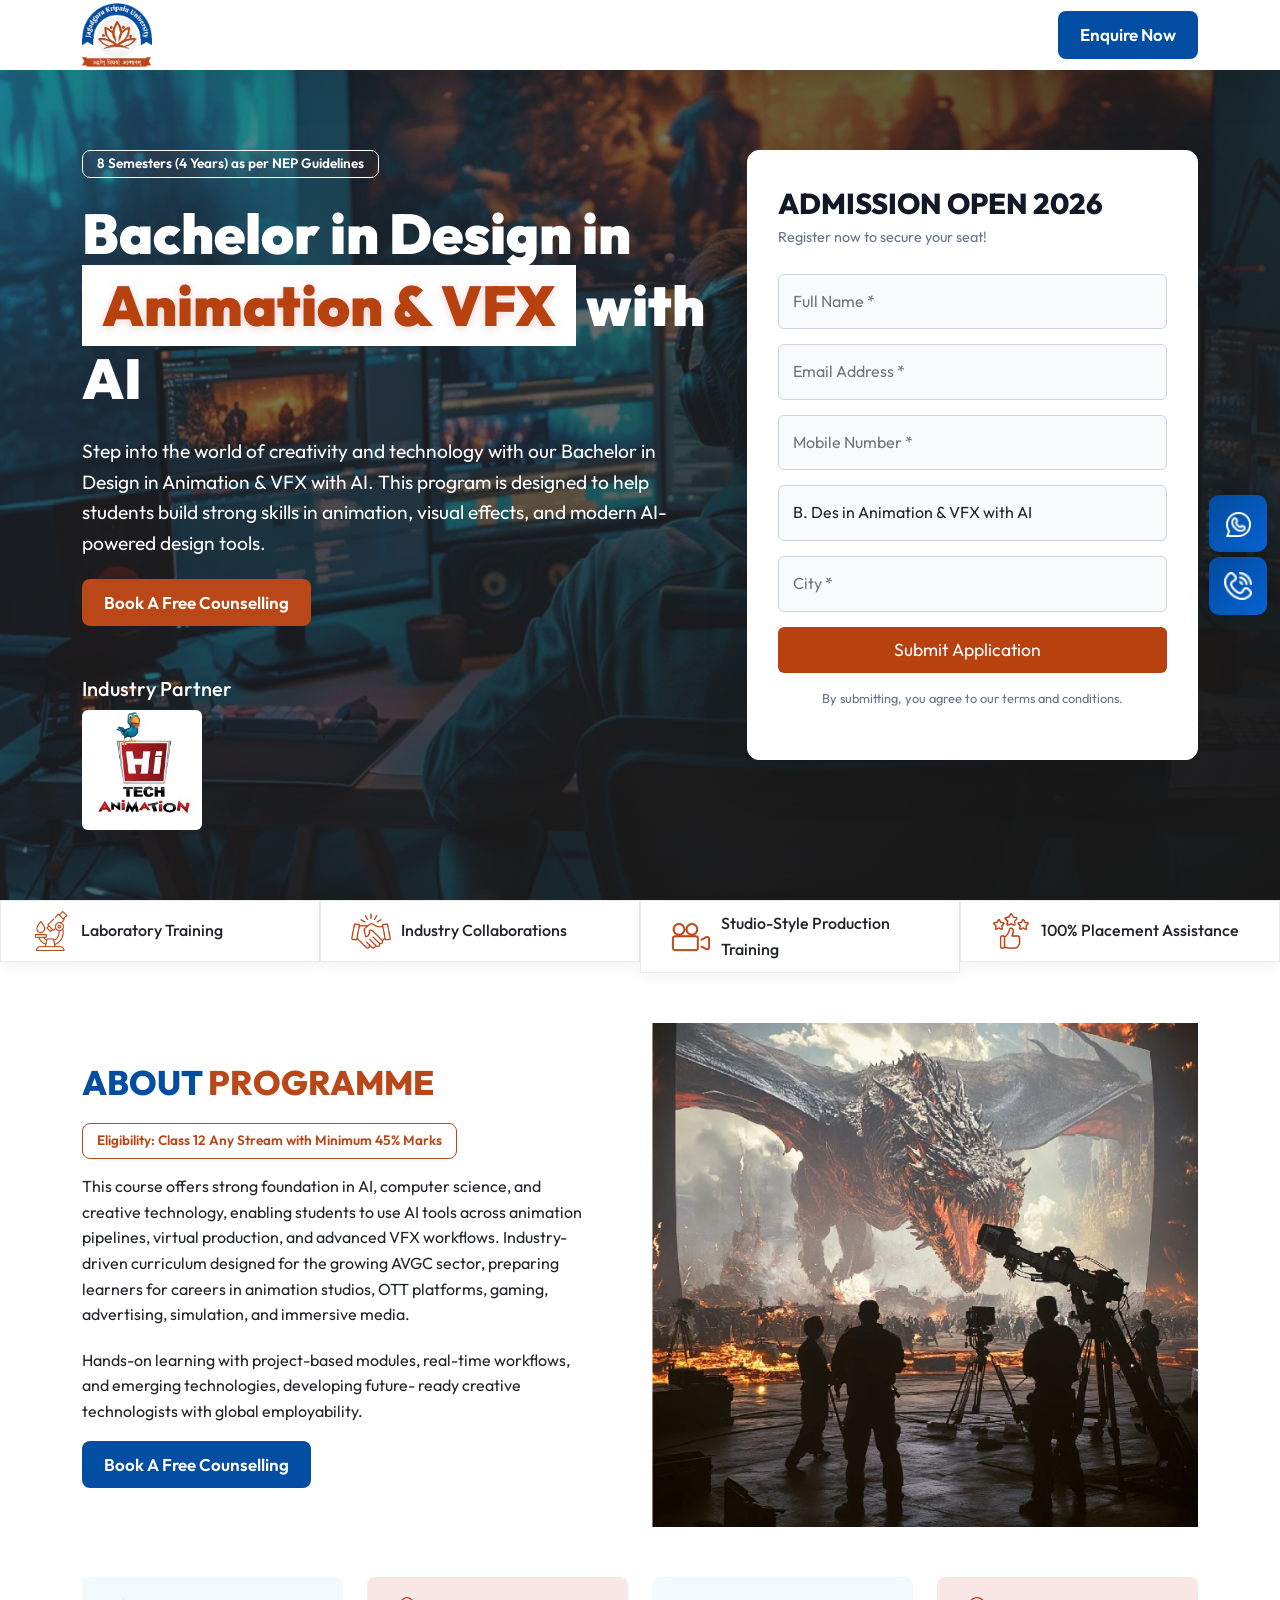
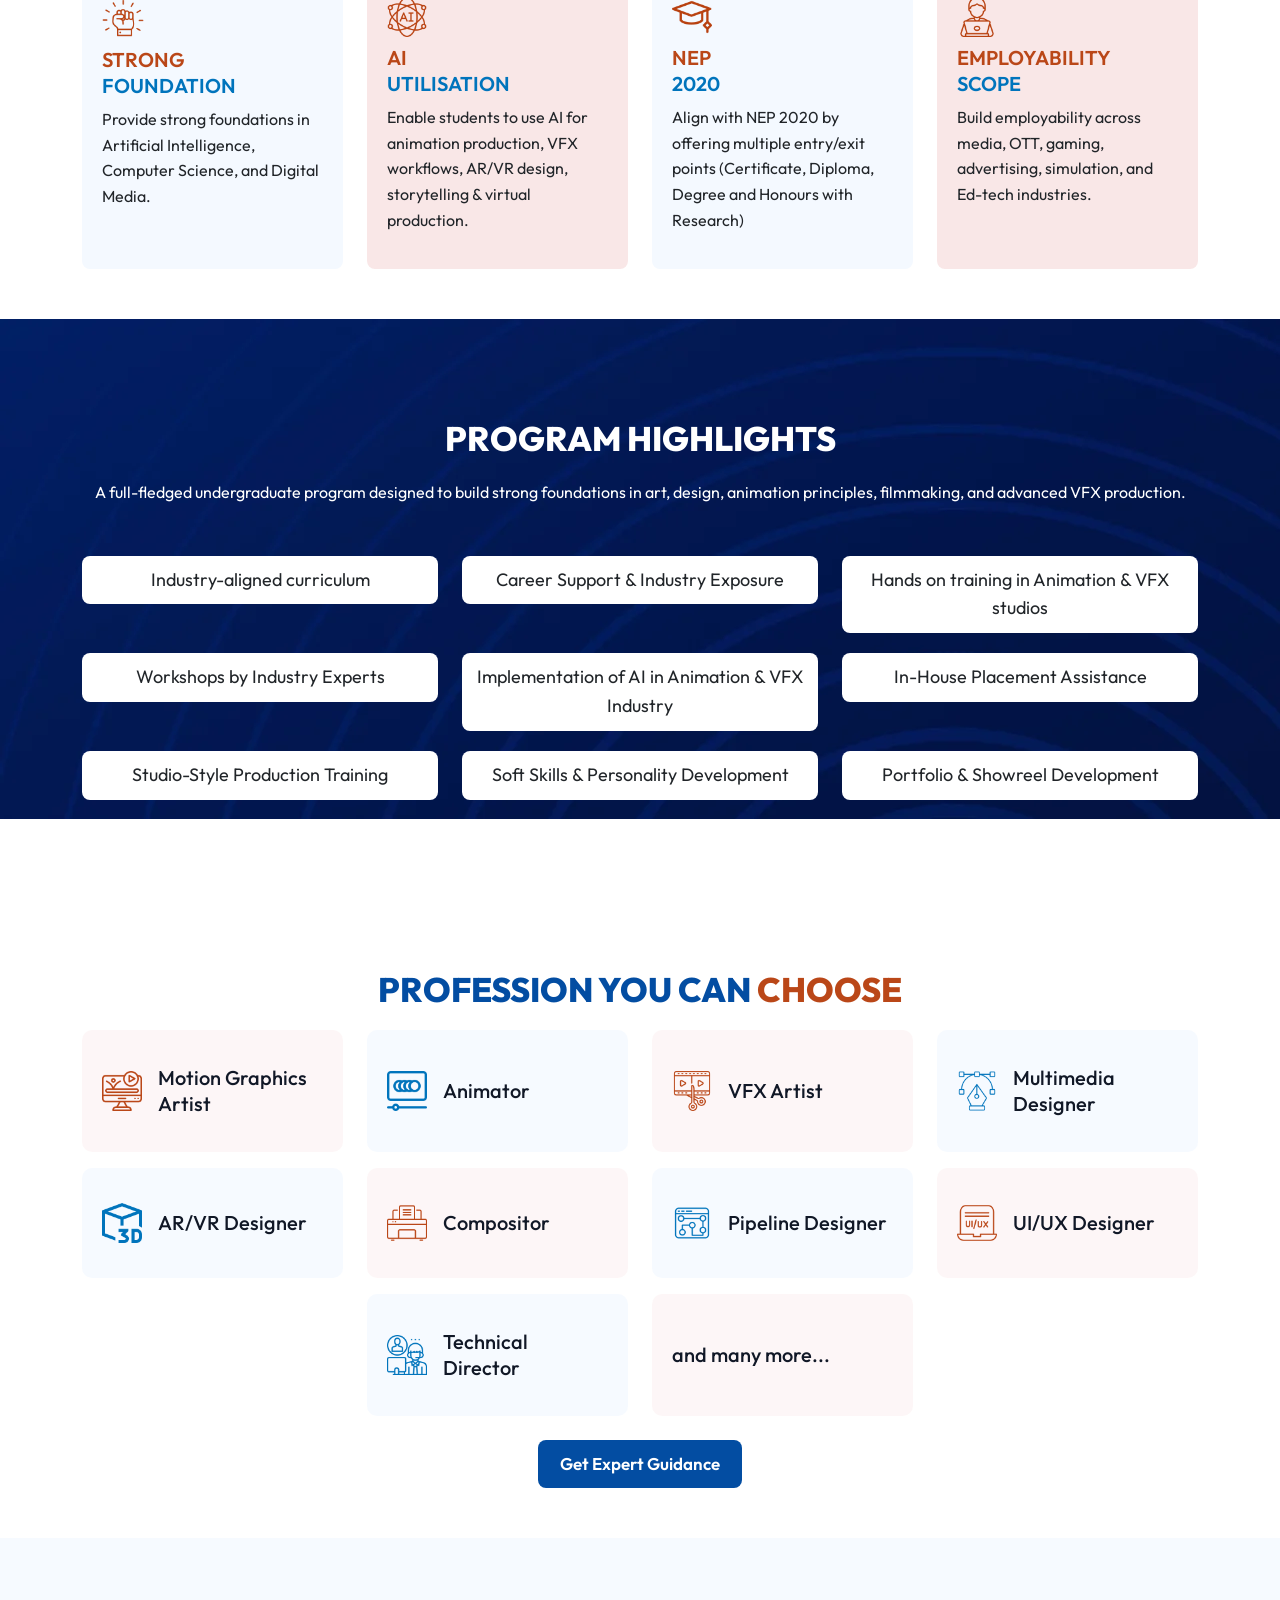
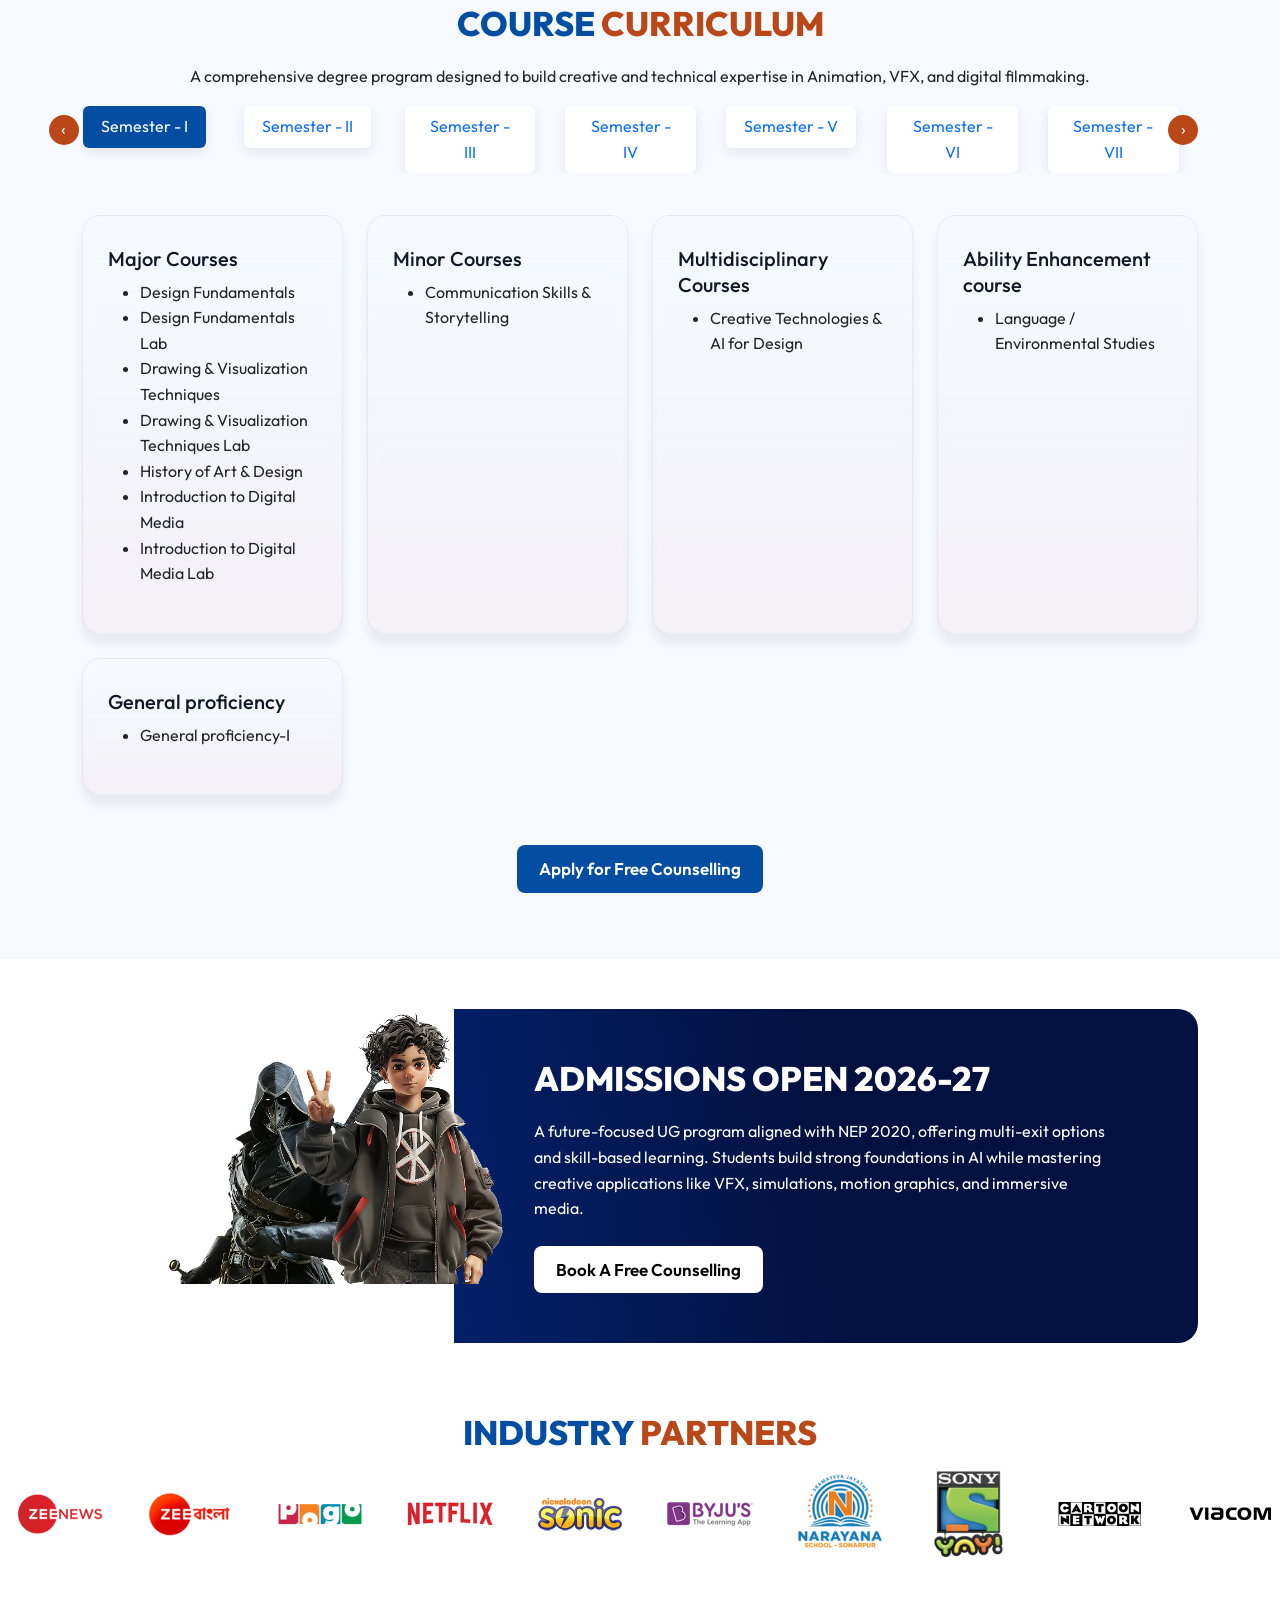
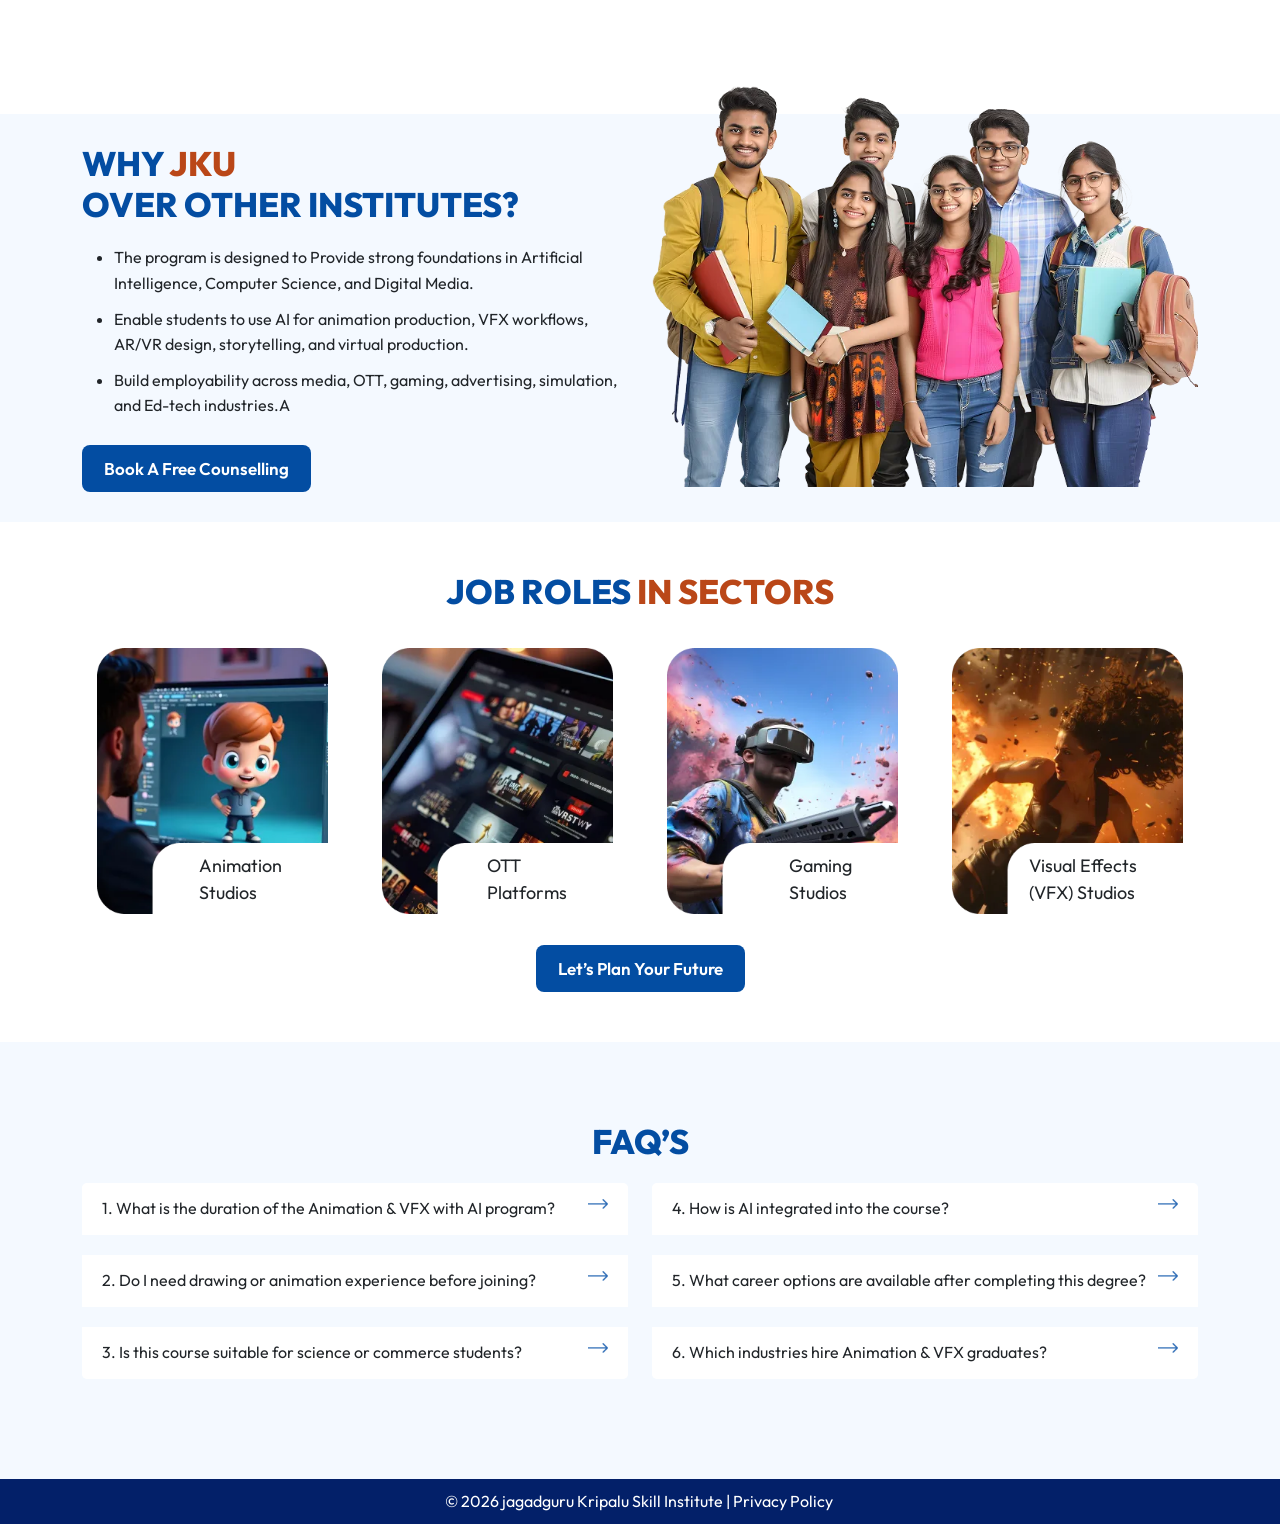
<file: index.html>
<!DOCTYPE html>
<html lang="en">

<head>
    <meta charset="UTF-8">
    <meta name="viewport" content="width=device-width, initial-scale=1.0">

    <title>B. Des in Animation & VFX with AI – 4 Year Undergraduate Program</title>

    <meta name="description"
        content="A future-focused course that combines Artificial Intelligence with Animation, VFX, AR/VR, and Multimedia. It helps students build creative and technical skills for the fast-growing digital and AVGC industry.">
    <meta name="robots" content="noindex, follow" />
    <link rel="stylesheet" href="assets/css/bootstrap.min.css">
    <link rel="stylesheet" href="assets/css/owl.carousel.min.css">
    <link rel="stylesheet" href="assets/css/style.css">

    <link rel="preconnect" href="https://fonts.googleapis.com">
    <link rel="preconnect" href="https://fonts.gstatic.com" crossorigin>
    <link href="https://fonts.googleapis.com/css2?family=Outfit:wght@100..900&display=swap" rel="stylesheet">

    <link rel="shortcut icon" href="assets/img/favicon.webp" type="image/x-icon">
</head>

<body>

    <!-- HERO SECTION START -->
    <section class="header">
        <div class="container">
            <div class="row align-items-center">

                <div class="col-lg-10 col-md-10 col-7">
                    <img src="assets/img/logo.webp" alt="Jagadguru Kripalu University" class="logo" width="70px">
                </div>

                <div class="col-lg-2 col-md-2 col-5 text-end">
                    <button class="book" data-bs-toggle="modal" data-bs-target="#exampleModal">
                        <span>Enquire Now</span>
                    </button>
                </div>

            </div>
        </div>
    </section>
    <section class="hero" id="home">
        <div class="hero-bg"></div>
        <div class="container hero-container">
            <div class="row">
                <div class="col-lg-7 col-md-7 col-12">
                    <div class="hero-content fade-in-up">
                        <span class="badge">8 Semesters (4 Years) as per NEP Guidelines</span>
                        <h1 class="hero-title">
                            Bachelor in Design in <br>
                            <span class="highlight"> Animation & VFX </span> with AI
                        </h1>

                        <p class="hero-subtitle">
                            Step into the world of creativity and technology with our Bachelor in Design in Animation &
                            VFX
                            with
                            AI. This program is designed to help students build strong skills in animation, visual
                            effects,
                            and
                            modern AI-powered design tools.
                        </p>
                        <button class="book" style="background-color: #BA4718;" data-bs-toggle="modal"
                            data-bs-target="#exampleModal">
                            <span>Book A Free Counselling</span>
                        </button>

                        <div class="hitectop">

                            <h5 class="text-white">
                                Industry Partner
                            </h5>
                            <img src="assets/img/hitech.jpeg" alt="hitech" width="120px" class="bg-white rounded">
                        </div>
                    </div>
                </div>

                <div class="col-lg-5 col-md-5 col-12">
                    <div class="hero-form-wrapper float-anim" id="apply">
                        <form class="admission-form enquiryForm">
                            <div class="form-header">
                                <h2>Admission Open
                                    <script>document.write(new Date().getFullYear())</script>
                                </h2>
                                <p>Register now to secure your seat!</p>
                            </div>
                            <div class="form-group">
                                <input type="text" id="name" name="name" placeholder="Full Name *" required>
                            </div>
                            <div class="form-group">
                                <input type="email" id="email" name="email" placeholder="Email Address *" required>
                            </div>
                            <div class="form-group">
                                <input type="text" id="phone" name="phone" placeholder="Mobile Number *" maxlength="10"
                                    pattern="[6-9]{1}[0-9]{9}" oninput="this.value = this.value.replace(/[^0-9]/g, '')"
                                    autocomplete="off" required>
                            </div>
                            <!-- <div class="form-group">
                                <select id="course" name="course" required>
                                    <option value="" disabled selected>Select Specialization *</option>
                                    <option value="bdes-gdav">B.Des (GDAV) - Graphic Design, Animation, VFX with AI
                                    </option>
                                    <option value="bdes-fd">B.Des (FD) - Fashion Design</option>
                                    <option value="bsc-mjmt">B.Sc - Multimedia Journalism & Media Tech with AI</option>
                                </select>
                            </div> -->
                            <div class="form-group">
                                <input type="text" name="course" value="B. Des in Animation & VFX with AI" id="course"
                                    readonly>
                            </div>
                            <div class="form-group">
                                <input type="text" id="city" name="city" placeholder="City *" required>
                            </div>
                            <button type="submit" class="btn btn-submit">Submit Application <i
                                    class="fas fa-arrow-right"></i></button>
                            <p class="form-footer">By submitting, you agree to our terms and conditions.</p>
                        </form>
                    </div>
                </div>
            </div>
        </div>
    </section>
    <section class="mb second">
        <div class="">
            <div class="row g-0">
                <div class="col-lg-3 col-md-3 col-6">
                    <div class="stat-item">
                        <img src="assets/img/blood-test.png" alt="lab" width="40px">
                        <span>Laboratory Training</span>
                    </div>
                </div>
                <div class="col-lg-3 col-md-3 col-6">
                    <div class="stat-item">
                        <img src="assets/img/handshake.png" alt="" width="40px">
                        <span>Industry Collaborations</span>
                    </div>
                </div>
                <div class="col-lg-3 col-md-3 col-6">
                    <div class="stat-item">
                        <img src="assets/img/camera.png" alt="" width="40px">
                        <span>Studio-Style Production Training</span>
                    </div>
                </div>
                <div class="col-lg-3 col-md-3 col-6">
                    <div class="stat-item">
                        <img src="assets/img/rate.png" alt="" width="40px">
                        <span>100% Placement Assistance</span>
                    </div>
                </div>
            </div>
        </div>
    </section>

    <section class="about mb">
        <div class="container">
            <div class="row align-items-center">
                <div class="col-lg-6 col-md-6 col-12 order-lg-1 order-md-1 order-2">
                    <div class="abt-text">
                        <h2>About <span class="prog">Programme</span></h2>
                        <span class="badges">Eligibility: Class 12 Any Stream with Minimum 45% Marks</span>
                        <p class="avf">
                            This course offers strong foundation in AI, computer science, and creative technology,
                            enabling students to use
                            AI tools across animation pipelines, virtual production, and advanced VFX workflows.

                            Industry-driven curriculum designed for the growing AVGC sector, preparing learners for
                            careers in animation studios, OTT platforms, gaming, advertising, simulation, and immersive
                            media.</p>

                        <p>Hands-on learning with project-based modules, real-time workflows, and emerging
                            technologies, developing future- ready creative technologists with global employability.
                        </p>

                        <button class="book" data-bs-toggle="modal" data-bs-target="#exampleModal">
                            <span>Book A Free Counselling</span>
                        </button>
                    </div>
                </div>

                <div class="col-lg-6 col-md-6 col-12 order-lg-2 order-md-2 order-1">
                    <div class="abt-img">
                        <img src="assets/img/about.webp" alt="" class="img-fluid">
                    </div>
                </div>
            </div>
        </div>
    </section>

    <section class="about mb">
        <div class="container">
            <div class="row">
                <div class="col-lg-12 col-md-12 col-12">
                    <div class="abt-bx">
                        <div class="row gy-3">
                            <div class="col-lg-3 col-md-3 col-6">
                                <div class="box">
                                    <img src="assets/img/determination.png" alt="Strong" width="42px" class="mb-2">
                                    <h5 class="ghf">Strong <br> <span class="fond">Foundation</span></h5>
                                    <p>
                                        Provide strong foundations in Artificial Intelligence, Computer Science, and
                                        Digital Media.
                                    </p>
                                </div>
                            </div>
                            <div class="col-lg-3 col-md-3 col-6">
                                <div class="box1">
                                    <img src="assets/img/artificial-intelligence.png" alt="Strong" width="40px"
                                        class="mb-2">
                                    <h5 class="ghf">AI <br> <span class="fond">utilisation</span></h5>
                                    <p>
                                        Enable students to use AI for animation production, VFX workflows, AR/VR design,
                                        storytelling & virtual production.
                                    </p>
                                </div>
                            </div>
                            <div class="col-lg-3 col-md-3 col-6">
                                <div class="box">
                                    <img src="assets/img/graduation-cap.png" alt="Strong" width="40px" class="mb-2">
                                    <h5 class="ghf">NEP <br> <span class="fond">2020</span></h5>
                                    <p>
                                        Align with NEP 2020 by offering multiple entry/exit points (Certificate,
                                        Diploma, Degree and Honours with Research)
                                    </p>
                                </div>
                            </div>
                            <div class="col-lg-3 col-md-3 col-6">
                                <div class="box1">
                                    <img src="assets/img/self-employed.png" alt="Strong" width="40px" class="mb-2">
                                    <h5 class="ghf">Employability <br> <span class="fond">Scope</span></h5>
                                    <p>
                                        Build employability across media, OTT, gaming, advertising, simulation, and
                                        Ed-tech industries.
                                    </p>
                                </div>
                            </div>
                        </div>
                    </div>
                </div>

            </div>
        </div>
    </section>

    <section class="course mb">
        <div class="container">
            <h2 class="text-center text-white">Program
                Highlights</h2>
            <p class="text-center text-white">
                A full-fledged undergraduate program designed to build strong foundations in art, design, animation
                principles, filmmaking, and advanced VFX production.
            </p>
            <div class="course-sec">
                <div class="row">
                    <div class="col-lg-4 col-md-4 col-12">
                        <div class="white-box">
                            Industry-aligned curriculum
                        </div>
                    </div>
                    <div class="col-lg-4 col-md-4 col-12">
                        <div class="white-box">
                            Career Support & Industry Exposure
                        </div>
                    </div>
                    <div class="col-lg-4 col-md-4 col-12">
                        <div class="white-box">
                            Hands on training in Animation & VFX studios
                        </div>
                    </div>
                    <div class="col-lg-4 col-md-4 col-12">
                        <div class="white-box">
                            Workshops by Industry Experts
                        </div>
                    </div>
                    <div class="col-lg-4 col-md-4 col-12">
                        <div class="white-box">
                            Implementation of AI in Animation & VFX Industry
                        </div>
                    </div>
                    <div class="col-lg-4 col-md-4 col-12">
                        <div class="white-box">
                            In-House Placement Assistance
                        </div>
                    </div>
                    <div class="col-lg-4 col-md-4 col-12">
                        <div class="white-box">
                            Studio-Style Production Training
                        </div>
                    </div>
                    <div class="col-lg-4 col-md-4 col-12">
                        <div class="white-box">
                            Soft Skills & Personality Development
                        </div>
                    </div>
                    <div class="col-lg-4 col-md-4 col-12">
                        <div class="white-box">
                            Portfolio & Showreel Development
                        </div>
                    </div>

                </div>
            </div>
        </div>
    </section>

    <section class="prof mb">
        <div class="container">
            <h2 class="text-center">profession you can <span class="prog">Choose</span> </h2>

            <div class="row gy-3">
                <div class="col-lg-3 col-md-3 col-6">
                    <div class="prof-box">
                        <div class="d-flex align-items-center">
                            <img src="assets/img/motion-graphic.png" alt="" class="motion-graphic me-3" width="40px">
                            <h5 class="mb-0">Motion Graphics Artist</h5>
                        </div>
                    </div>
                </div>
                <div class="col-lg-3 col-md-3 col-6">
                    <div class="prof-box1">
                        <div class="d-flex align-items-center">
                            <img src="assets/img/animate.png" alt="" class="motion-graphic me-3" width="40px">
                            <h5 class="mb-0">Animator</h5>
                        </div>
                    </div>
                </div>
                <div class="col-lg-3 col-md-3 col-6">
                    <div class="prof-box">
                        <div class="d-flex align-items-center">
                            <img src="assets/img/video-editor.png" alt="" class="motion-graphic me-3" width="40px">
                            <h5 class="mb-0">VFX Artist</h5>
                        </div>
                    </div>
                </div>
                <div class="col-lg-3 col-md-3 col-6">
                    <div class="prof-box1">
                        <div class="d-flex align-items-center">
                            <img src="assets/img/vector.png" alt="" class="motion-graphic me-3" width="40px">
                            <h5 class="mb-0">Multimedia Designer</h5>
                        </div>
                    </div>
                </div>
                <div class="col-lg-3 col-md-3 col-6">
                    <div class="prof-box1">
                        <div class="d-flex align-items-center">
                            <img src="assets/img/3d.png" alt="" class="motion-graphic me-3" width="40px">
                            <h5 class="mb-0">AR/VR Designer</h5>
                        </div>
                    </div>
                </div>
                <div class="col-lg-3 col-md-3 col-6">
                    <div class="prof-box">
                        <div class="d-flex align-items-center">
                            <img src="assets/img/printer.png" alt="" class="motion-graphic me-3" width="40px">
                            <h5 class="mb-0">Compositor</h5>
                        </div>
                    </div>
                </div>
                <div class="col-lg-3 col-md-3 col-6">
                    <div class="prof-box1">
                        <div class="d-flex align-items-center">
                            <img src="assets/img/ux-design1.png" alt="" class="motion-graphic me-3" width="40px">
                            <h5 class="mb-0">Pipeline Designer</h5>
                        </div>
                    </div>
                </div>
                <div class="col-lg-3 col-md-3 col-6">
                    <div class="prof-box">
                        <div class="d-flex align-items-center">
                            <img src="assets/img/ux-design.png" alt="" class="motion-graphic me-3" width="40px">
                            <h5 class="mb-0">UI/UX Designer</h5>
                        </div>
                    </div>
                </div>
                <div class="col-lg-3 col-md-3 col-0"></div>
                <div class="col-lg-3 col-md-3 col-6">
                    <div class="prof-box1">
                        <div class="d-flex align-items-center">
                            <img src="assets/img/call-center.png" alt="" class="motion-graphic me-3" width="40px">
                            <h5 class="mb-0">Technical Director </h5>
                        </div>
                    </div>
                </div>
                <div class="col-lg-3 col-md-3 col-6">
                    <div class="prof-box">
                        <div class="d-flex align-items-center">

                            <h5 class="mb-0">and many more...</h5>
                        </div>
                    </div>
                </div>
                <div class="col-lg-3 col-md-3 col-12"></div>
            </div>
            <div class="text-center mt-4">
                <button class="book" data-bs-toggle="modal" data-bs-target="#exampleModal">
                    <span>Get Expert Guidance</span>
                </button>
            </div>
        </div>
    </section>
    <section class="mb tab-slider">
        <div class="pt-3 pb-3">
            <div class="container">
                <div>
                    <div class="text-center">
                        <h2>
                            Course <span class="prog">Curriculum</span>
                        </h2>
                        <p>
                            A comprehensive degree program designed to build creative and technical expertise in
                            Animation, VFX, and digital filmmaking.
                        </p>
                    </div>
                    <button class="carousel-control-prev" type="button" data-bs-target="#semesterCarousel"
                        data-bs-slide="prev">

                    </button>
                    <div class="owl-carousel owl-theme nav nav-pills mb-3" id="pills-tab" role="tablist"
                        data-owl-carousel='{
                                            "margin": 10,
                                            "dots":false,
                                            "nav": true,
                                            "loop":true,
                                            "autoplay":false,
                                            "responsive":{"0":{"items":3,"dots":false}, "600":{"items":3,"dots":false},"1000":{"items":7}}
                                        }' data-aos="fade-up" data-aos-delay="100">
                        <div class="item">
                            <div class="nav-item" role="presentation">
                                <button class="nav-link semester-box active" id="pills-sem1-tab" data-bs-toggle="pill"
                                    data-bs-target="#pills-sem1" type="button" role="tab" aria-controls="pills-sem1"
                                    aria-selected="true">
                                    <div class="d-flex gap-3">

                                        <p class="box-number mb-0">Semester - I</p>
                                    </div>
                                </button>
                            </div>
                        </div>
                        <div class="item">
                            <div class="nav-item" role="presentation">
                                <button class="nav-link semester-box" id="pills-sem2-tab" data-bs-toggle="pill"
                                    data-bs-target="#pills-sem2" type="button" role="tab" aria-controls="pills-sem2"
                                    aria-selected="true">
                                    <div class="d-flex gap-3">

                                        <p class="box-number mb-0">Semester - II</p>
                                    </div>
                                </button>
                            </div>
                        </div>
                        <div class="item">
                            <div class="nav-item" role="presentation">
                                <button class="nav-link semester-box" id="pills-sem3-tab" data-bs-toggle="pill"
                                    data-bs-target="#pills-sem3" type="button" role="tab" aria-controls="pills-sem3"
                                    aria-selected="true">
                                    <div class="d-flex gap-3">

                                        <p class="box-number mb-0">Semester - III</p>
                                    </div>
                                </button>
                            </div>
                            </ul>
                        </div>
                        <div class="item">
                            <div class="nav-item" role="presentation">
                                <button class="nav-link semester-box" id="pills-sem4-tab" data-bs-toggle="pill"
                                    data-bs-target="#pills-sem4" type="button" role="tab" aria-controls="pills-sem4"
                                    aria-selected="true">
                                    <div class="d-flex gap-3">

                                        <p class="box-number mb-0">Semester - IV</p>
                                    </div>
                                </button>
                            </div>
                        </div>
                        <div class="item">
                            <div class="nav-item" role="presentation">
                                <button class="nav-link semester-box" id="pills-sem5-tab" data-bs-toggle="pill"
                                    data-bs-target="#pills-sem5" type="button" role="tab" aria-controls="pills-sem5"
                                    aria-selected="true">
                                    <div class="d-flex gap-3">

                                        <p class="box-number mb-0">Semester - V</p>
                                    </div>
                                </button>
                            </div>

                        </div>
                        <div class="item">
                            <div class="nav-item" role="presentation">
                                <button class="nav-link semester-box" id="pills-sem6-tab" data-bs-toggle="pill"
                                    data-bs-target="#pills-sem6" type="button" role="tab" aria-controls="pills-sem6"
                                    aria-selected="true">
                                    <div class="d-flex gap-3">

                                        <p class="box-number mb-0">Semester - VI</p>
                                    </div>
                                </button>
                            </div>

                        </div>
                        <div class="item">
                            <div class="nav-item" role="presentation">
                                <button class="nav-link semester-box" id="pills-sem7-tab" data-bs-toggle="pill"
                                    data-bs-target="#pills-sem7" type="button" role="tab" aria-controls="pills-sem7"
                                    aria-selected="true">
                                    <div class="d-flex gap-3">

                                        <p class="box-number mb-0">Semester - VII</p>
                                    </div>
                                </button>
                            </div>

                        </div>
                        <div class="item">
                            <div class="nav-item" role="presentation">
                                <button class="nav-link semester-box" id="pills-sem8-tab" data-bs-toggle="pill"
                                    data-bs-target="#pills-sem8" type="button" role="tab" aria-controls="pills-sem8"
                                    aria-selected="true">
                                    <div class="d-flex gap-3">

                                        <p class="box-number mb-0">Semester - VIII</p>
                                    </div>
                                </button>
                            </div>
                        </div>
                    </div>



                    <button class="carousel-control-next" type="button" data-bs-target="#semesterCarousel"
                        data-bs-slide="next">

                    </button>

                    <div class="tab-content" id="nav-tabContent" data-aos="fade-up" data-aos-delay="200">
                        <div class="tab-pane fade show active" id="pills-sem1" role="tabpanel"
                            aria-labelledby="pills-sem1-tab">
                            <div class="row gy-4 course-row">
                                <div class="col-lg-3">
                                    <div class="course-card">
                                        <h5>Major Courses</h5>
                                        <ul>
                                            <li>Design Fundamentals</li>
                                            <li>Design Fundamentals Lab</li>
                                            <li>Drawing & Visualization Techniques</li>
                                            <li>Drawing & Visualization Techniques Lab</li>
                                            <li>History of Art & Design</li>
                                            <li>Introduction to Digital Media</li>
                                            <li>Introduction to Digital Media Lab</li>
                                        </ul>
                                    </div>
                                </div>
                                <div class="col-lg-3">
                                    <div class="course-card">
                                        <h5>Minor Courses</h5>
                                        <ul>
                                            <li>Communication Skills & Storytelling</li>
                                        </ul>
                                    </div>
                                </div>
                                <div class="col-lg-3">
                                    <div class="course-card">
                                        <h5>Multidisciplinary Courses</h5>
                                        <ul>
                                            <li>Creative Technologies & AI for Design</li>
                                        </ul>
                                    </div>
                                </div>
                                <div class="col-lg-3">
                                    <div class="course-card">
                                        <h5>Ability Enhancement course</h5>
                                        <ul>
                                            <li>Language / Environmental Studies</li>
                                        </ul>
                                    </div>
                                </div>
                                <div class="col-lg-3">
                                    <div class="course-card">
                                        <h5>General proficiency</h5>
                                        <ul>
                                            <li>General proficiency-I</li>
                                        </ul>
                                    </div>
                                </div>
                            </div>
                        </div>

                        <div class="tab-pane fade" id="pills-sem2" role="tabpanel" aria-labelledby="pills-sem2-tab">
                            <div class="row gy-4 course-row">
                                <div class="col-lg-3">
                                    <div class="course-card">
                                        <h5>Major Courses</h5>
                                        <ul>
                                            <li>Principles of Animation</li>
                                            <li>Principles of Animation Lab</li>
                                            <li>Graphic Design & Visual Communication</li>
                                            <li>Graphic Design & Visual Communication Lab</li>
                                            <li>Photography & Cinematography Basics</li>
                                            <li>Photography & Cinematography Basics Lab</li>
                                            <li>2D Animation (Toon Boom / Adobe Animate)</li>
                                            <li>2D Animation (Toon Boom / Adobe Animate) lab</li>
                                        </ul>
                                    </div>
                                </div>

                                <div class="col-lg-3">
                                    <div class="course-card">
                                        <h5>Minor Courses</h5>
                                        <ul>
                                            <li>Design Thinking & Creative Innovation</li>
                                            <li>Design Thinking & Creative Innovation Lab.</li>
                                        </ul>
                                    </div>
                                </div>

                                <div class="col-lg-3">
                                    <div class="course-card">
                                        <h5>Skill enhancement course</h5>
                                        <ul>
                                            <li>AI Tools for Visual Design (Photoshop AI, Mid-journey, Firefly)</li>
                                        </ul>
                                    </div>
                                </div>

                                <div class="col-lg-3">
                                    <div class="course-card">
                                        <h5>Value added course</h5>
                                        <ul>
                                            <li>Value Studies-I</li>
                                        </ul>
                                    </div>
                                </div>

                                <div class="col-lg-3">
                                    <div class="course-card">
                                        <h5>General Proficiency</h5>
                                        <ul>
                                            <li>General proficiency-II</li>
                                        </ul>
                                    </div>
                                </div>
                            </div>
                        </div>

                        <div class="tab-pane fade" id="pills-sem3" role="tabpanel" aria-labelledby="pills-sem3-tab">
                            <div class="row gy-4 course-row">
                                <div class="col-lg-3">
                                    <div class="course-card">
                                        <h5>Major Courses</h5>
                                        <ul>
                                            <li>3D Modeling & Texturing (Maya/Blender)</li>
                                            <li>3D Modeling & Texturing (Maya/Blender) lab</li>
                                            <li>Storyboarding & Concept Art</li>
                                            <li>Storyboarding & Concept Art Lab</li>
                                            <li>Film Language & Script Writing</li>
                                            <li>Film Language & Script Writing Lab</li>
                                            <li>Motion Graphics (After Effects)</li>
                                            <li>Motion Graphics (After Effects) lab</li>
                                        </ul>

                                    </div>
                                </div>

                                <div class="col-lg-3">
                                    <div class="course-card">
                                        <h5>Minor Courses</h5>
                                        <ul>
                                            <li>Psychology of Visual Design</li>
                                        </ul>
                                    </div>
                                </div>
                                <div class="col-lg-3">
                                    <div class="course-card">
                                        <h5>Ability enhancement course</h5>
                                        <ul>
                                            <li>Communication for Creative Media</li>
                                        </ul>
                                    </div>
                                </div>
                                <div class="col-lg-3">
                                    <div class="course-card">
                                        <h5>Skill enhancement course</h5>
                                        <ul>
                                            <li>AI-Powered Design Workflows (Runway, Canva AI, Firefly)</li>
                                            <li>AI-Powered Design Workflows (Runway, Canva AI, Firefly) Lab</li>
                                        </ul>
                                    </div>
                                </div>

                                <div class="col-lg-3">
                                    <div class="course-card">
                                        <h5>Value added course</h5>
                                        <ul>
                                            <li>Value Studies-II</li>
                                        </ul>
                                    </div>
                                </div>

                                <div class="col-lg-3">
                                    <div class="course-card">
                                        <h5>General Proficiency</h5>
                                        <ul>
                                            <li>General proficiency-III</li>
                                        </ul>
                                    </div>
                                </div>
                            </div>
                        </div>

                        <div class="tab-pane fade" id="pills-sem4" role="tabpanel" aria-labelledby="pills-sem4-tab">
                            <div class="row gy-4 course-row">
                                <div class="col-lg-3">
                                    <div class="course-card">
                                        <h5>Major Courses</h5>
                                        <ul>
                                            <li>3D Animation & Rigging</li>
                                            <li>3D Animation & Rigging Lab</li>
                                            <li>Lighting & Rendering Techniques</li>
                                            <li>Lighting & Rendering Techniques Lab</li>
                                            <li>Sound Design for Animation & Film</li>
                                            <li>Sound Design for Animation & Film Lab</li>
                                            <li>Visual Effects Fundamentals</li>
                                            <li>Visual Effects Fundamentals Lab</li>
                                        </ul>

                                    </div>
                                </div>
                                <div class="col-lg-3">
                                    <div class="course-card">
                                        <h5>Minor Courses</h5>
                                        <ul>
                                            <li>Editing / Game Design / Virtual Sets</li>
                                            <li>Editing / Game Design / Virtual Sets Lab</li>
                                        </ul>
                                    </div>
                                </div>

                                <div class="col-lg-3">
                                    <div class="course-card">
                                        <h5>Summer Internship</h5>
                                        <ul>
                                            <li>Internship</li>
                                        </ul>
                                    </div>
                                </div>
                                <div class="col-lg-3">
                                    <div class="course-card">
                                        <h5>Multidisciplinary Courses</h5>
                                        <p>Creative Coding for Artists (Processing / p5.js)</p>
                                    </div>
                                </div>

                                <div class="col-lg-3">
                                    <div class="course-card">
                                        <h5>Ability enhancement course</h5>
                                        <p>Experiential Soft Competency – I</p>
                                    </div>
                                </div>
                                <div class="col-lg-3">
                                    <div class="course-card">
                                        <h5>General Proficiency</h5>
                                        <p>General proficiency-IV</p>
                                    </div>
                                </div>


                            </div>
                        </div>

                        <div class="tab-pane fade" id="pills-sem5" role="tabpanel" aria-labelledby="pills-sem5-tab">
                            <div class="row gy-4 course-row">
                                <div class="col-lg-3">
                                    <div class="course-card">
                                        <h5>Major Courses</h5>
                                        <ul>
                                            <li>Advanced Character Animation</li>
                                            <li>Advanced Character Animation Lab</li>
                                            <li>Simulation & Dynamics (Particles, Fluids, Hair, Cloth)</li>
                                            <li>Simulation & Dynamics (Particles, Fluids, Hair, Cloth) Lab</li>
                                            <li>Compositing Techniques (Nuke / After Effects)</li>
                                            <li>Compositing Techniques (Nuke / After Effects) Lab</li>
                                        </ul>

                                    </div>
                                </div>

                                <div class="col-lg-3">
                                    <div class="course-card">
                                        <h5>Minor Courses</h5>
                                        <ul>
                                            <li>Game Art / AR-VR / Motion Capture</li>
                                            <li>Game Art / AR-VR / Motion Capture Lab</li>
                                        </ul>
                                    </div>
                                </div>

                                <div class="col-lg-3">
                                    <div class="course-card">
                                        <h5>Skill Enhancement course</h5>
                                        <ul>
                                            <li>
                                                AI in Animation & VFX Pipelines
                                            </li>
                                            <li>AI in Animation & VFX Pipelines Lab</li>
                                        </ul>
                                    </div>
                                </div>

                                <div class="col-lg-3">
                                    <div class="course-card">
                                        <h5>Open Elective course</h5>
                                        <ul>
                                            <li>
                                                Choose 1 (Digital Storytelling / Design Psychology / Branding Basics)
                                            </li>
                                        </ul>
                                    </div>
                                </div>

                                <div class="col-lg-3">
                                    <div class="course-card">
                                        <h5>General proficiency</h5>
                                        <ul>
                                            <li>
                                                General proficiency-V
                                            </li>
                                        </ul>
                                    </div>
                                </div>
                            </div>
                        </div>

                        <div class="tab-pane fade" id="pills-sem6" role="tabpanel" aria-labelledby="pills-sem6-tab">
                            <div class="row gy-4 course-row">
                                <div class="col-lg-3">
                                    <div class="course-card">
                                        <h5>Major Courses</h5>
                                        <ul>
                                            <li>Advanced VFX – CGI Integration</li>
                                            <li>Advanced VFX – CGI Integration Lab</li>
                                            <li>Digital Sculpting (ZBrush/Mudbox)</li>
                                            <li>Digital Sculpting (ZBrush/Mudbox) Lab</li>
                                            <li>Lighting for VFX & Advanced Rendering</li>
                                            <li>Lighting for VFX & Advanced Rendering Lab</li>
                                        </ul>
                                    </div>
                                </div>

                                <div class="col-lg-3">
                                    <div class="course-card">
                                        <h5>Minor Courses</h5>
                                        <ul>
                                            <li>Research Methods in Design</li>
                                            <li>Research Methods in Design Lab</li>
                                        </ul>

                                    </div>
                                </div>

                                <div class="col-lg-3">
                                    <div class="course-card">
                                        <h5>Project/ Internship</h5>
                                        <ul>
                                            <li>Short Film / Commercial Production (Project I)</li>
                                        </ul>
                                    </div>
                                </div>

                                <div class="col-lg-3">
                                    <div class="course-card">
                                        <h5>Ability Enhancement course</h5>
                                        <ul>
                                            <li>Employability planning & preparation</li>
                                        </ul>
                                    </div>
                                </div>

                                <div class="col-lg-3">
                                    <div class="course-card">
                                        <h5>Skill Enhancement Courses </h5>
                                        <ul>
                                            <li>AI in Compositing & Post-Production</li>
                                        </ul>
                                    </div>
                                </div>
                                <div class="col-lg-3">
                                    <div class="course-card">
                                        <h5>General Proficiency</h5>
                                        <ul>
                                            <li>General proficiency-VI</li>
                                        </ul>
                                    </div>
                                </div>
                            </div>
                        </div>

                        <div class="tab-pane fade" id="pills-sem7" role="tabpanel" aria-labelledby="pills-sem7-tab">
                            <div class="row gy-4 course-row">
                                <div class="col-lg-3">
                                    <div class="course-card">
                                        <h5>Major Courses</h5>
                                        <ul>
                                            <li><b>HONs Degree</b></li>
                                            <li>Production Pipeline Management</li>
                                            <li>Production Pipeline Management Lab</li>
                                            <li>Intellectual Property Rights & Media Law</li>
                                            <li>Intellectual Property Rights & Media Law Lab</li>
                                            <li>Design Entrepreneurship & Start-up Management</li>
                                            <li>Design Entrepreneurship & Start-up Management Lab</li>
                                        </ul>
                                    </div>
                                </div>

                                <div class="col-lg-3">
                                    <div class="course-card">
                                        <h5>Minor Courses</h5>
                                        <ul>
                                            <li>Advanced Elective II (AR/VR / Gaming / Experimental Animation)</li>
                                            <li>Advanced Elective II (AR/VR / Gaming / Experimental Animation) Lab</li>
                                        </ul>
                                    </div>
                                </div>

                                <div class="col-lg-3">
                                    <div class="course-card">
                                        <h5>Skill enhancement</h5>
                                        <ul>
                                            <li>Research Methodology –I & Portfolio Development & AI-Assisted Design
                                            </li>
                                        </ul>

                                    </div>
                                </div>

                                <div class="col-lg-3">
                                    <div class="course-card">
                                        <h5>Open Elective Courses</h5>
                                        <ul>
                                            <li>Internship/ Industry training</li>
                                        </ul>
                                    </div>
                                </div>
                                <div class="col-lg-3">
                                    <div class="course-card">
                                        <h5>Capstone Project</h5>
                                        <ul>
                                            <li>Phase I – (Film / Series / AR-VR / VFX Production)</li>
                                        </ul>
                                    </div>
                                </div>
                            </div>
                        </div>

                        <div class="tab-pane fade" id="pills-sem8" role="tabpanel" aria-labelledby="pills-sem8-tab">
                            <div class="row gy-4 course-row">
                                <div class="col-lg-3">
                                    <div class="course-card">
                                        <h5>Major Courses</h5>
                                        <ul>
                                            <li><strong>Research Track</strong> - Research Dissertation / Design Thesis
                                            </li>
                                        </ul>
                                        <ul>
                                            <li><strong>Industrial Track</strong>- Capstone Project – Phase II- (Film /
                                                Series / AR-VR / VFX Production)</li>
                                        </ul>
                                        <ul>
                                            <li><strong>Industrial Track </strong>- Industrial Internship </li>
                                        </ul>
                                    </div>
                                </div>

                                <div class="col-lg-3">
                                    <div class="course-card">
                                        <h5>Minor Courses</h5>
                                        <ul>
                                            <li>Choose 1 – (Advanced AI in Media / Creative Coding for Design /
                                                Immersive Media Design / Virtual Production Techniques)</li>
                                        </ul>

                                    </div>
                                </div>
                            </div>
                        </div>
                    </div>
                    <div class="text-center vdf">
                        <button class="book" data-bs-toggle="modal" data-bs-target="#exampleModal">
                            <span>Apply for Free Counselling</span>
                        </button>
                    </div>
                </div>
            </div>
        </div>
    </section>

    <section class="admision mb">
        <div class="container">
            <div class="row g-0">
                <div class="col-lg-4 col-md-4 col-12">
                    <div class="adm-img">
                        <img src="assets/img/robot.webp" alt="" class="img-fluid">
                    </div>
                </div>
                <div class="col-lg-8 col-md-8 col-12">
                    <div class="ad-text">
                        <h2 class="text-white">Admissions Open 2026-27</h2>
                        <p class="text-white">A future-focused UG program aligned with NEP 2020, offering multi-exit
                            options and skill-based learning. Students build strong foundations in AI while mastering
                            creative applications like VFX, simulations, motion graphics, and immersive media.</p>
                        <button class="book mt-2" style="background-color: #fff; color:#000;" data-bs-toggle="modal"
                            data-bs-target="#exampleModal">
                            <span>Book A Free Counselling</span>
                        </button>
                    </div>
                </div>
            </div>
        </div>
    </section>

    <section class="mb" id="partner">
        <div class="text-center">
            <h2 class="mb-0">Industry <span class="prog">Partners</span> </h2>

        </div>
        <div class="marquee marquee--pause-hover js-marquee">
            <div class="marquee__group">
                <img class="" src="assets/img/1.png" alt="ceebe">
                <img class="" src="assets/img/2.png" alt="gtti">
                <img class="" src="assets/img/3.png" alt="ga">
                <img class="" src="assets/img/4.png" alt="reproart">
                <img class="" src="assets/img/5.png" alt="hitech">
                <img class="" src="assets/img/6.png" alt="laikaa">
                <img class="" src="assets/img/7.png" alt="laikaa">
                <img class="" src="assets/img/8.png" alt="laikaa">
                <img class="" src="assets/img/9.png" alt="laikaa">
                <img class="" src="assets/img/10.png" alt="laikaa">
                <img class="" src="assets/img/11.png" alt="laikaa">
                <img class="" src="assets/img/12.png" alt="laikaa">

            </div>
        </div>
        <!-- <div class="marquee marquee--reversed marquee--pause-hover js-marquee">
            <div class="marquee__group gfr">
                <img class="" src="assets/img/sonic.png" alt="narayanacoaching">
                <img class="" src="assets/img/netflix.png" alt="moople">
                <img class="" src="assets/img/pogo.png" alt="tutopia">
                <img class="" src="assets/img/zee-bangla.png" alt="tutopia">
                <img class="" src="assets/img/zee-news.png" alt="tutopia">
            </div>
        </div> -->
    </section>

    <section class="why mb">
        <div class="container">
            <div class="row align-items-center">
                <div class="col-lg-6 col-md-6 col-12">
                    <div class="wht-text why-tct">
                        <h2>Why <span class="prog">JKU</span> <br>
                            over other institutes?</h2>
                        <ul>
                            <li>The program is designed to Provide strong foundations in Artificial Intelligence,
                                Computer Science, and Digital Media.</li>
                            <li>Enable students to use AI for animation production, VFX workflows, AR/VR design,
                                storytelling, and virtual production.</li>
                            <li>Build employability across media, OTT, gaming, advertising, simulation, and Ed-tech
                                industries.A</li>
                        </ul>
                        <button class="book" data-bs-toggle="modal" data-bs-target="#exampleModal">
                            <span>Book A Free Counselling</span>
                        </button>
                    </div>
                </div>
                <div class="col-lg-6 col-md-6 col-12">
                    <div class="why-img hgfs">
                        <img src="assets/img/group.webp" alt="" class="img-fluid">
                    </div>
                </div>
            </div>
        </div>
    </section>

    <section class="job mb">
        <div class="container">
            <h2 class="text-center">Job Roles <span class="prog">In sectors</span> </h2>
            <div class="row">
                <div class="col-lg-3 col-md-3 col-6">
                    <div class="job-imh">
                        <img src="assets/img/job1.webp" alt="" class="img-fluid">
                        <div class="anim">
                            Animation <br>
                            Studios
                        </div>
                    </div>
                </div>
                <div class="col-lg-3 col-md-3 col-6">
                    <div class="job-imh">
                        <img src="assets/img/ott.webp" alt="" class="img-fluid">
                        <div class="anim">
                            OTT <br>
                            Platforms
                        </div>
                    </div>
                </div>
                <div class="col-lg-3 col-md-3 col-6">
                    <div class="job-imh">
                        <img src="assets/img/gamingp.webp" alt="" class="img-fluid">
                        <div class="anim">
                            Gaming <br>
                            Studios
                        </div>
                    </div>
                </div>
                <div class="col-lg-3 col-md-3 col-6">
                    <div class="job-imh">
                        <img src="assets/img/visual.webp" alt="" class="img-fluid">
                        <div class="anim anime">
                            Visual Effects <br>
                            (VFX) Studios
                        </div>
                    </div>
                </div>
            </div>
            <div class="text-center mt-3">
                <button class="book" data-bs-toggle="modal" data-bs-target="#exampleModal">
                    <span>Let’s Plan Your Future</span>
                </button>
            </div>
        </div>
    </section>

    <section class="faq">
        <div class="container">
            <h2 class="text-center">FAQ’s</h2>
            <div class="fre-box">
                <div data-aos="fade-up" data-aos-duration="1000">
                    <div class="faq-box">
                        <div class="accordion" id="accordionExample">
                            <div class="row">
                                <div class="col-lg-6 col-md-6 col-12">
                                    <div class="accordion-item">
                                        <h2 class="accordion-header">
                                            <button class="accordion-button collapsed" type="button"
                                                data-bs-toggle="collapse" data-bs-target="#collapseone"
                                                aria-expanded="false" aria-controls="collapseone">
                                                1. What is the duration of the Animation & VFX with AI program?
                                            </button>
                                        </h2>

                                        <div id="collapseone" class="accordion-collapse collapse"
                                            data-bs-parent="#accordionExample">
                                            <div class="accordion-body">
                                                The program is a 4-year undergraduate degree covering animation, VFX,
                                                filmmaking, and AI-powered design technologies.

                                            </div>
                                        </div>
                                    </div>
                                    <div class="accordion-item">
                                        <h2 class="accordion-header">
                                            <button class="accordion-button collapsed" type="button"
                                                data-bs-toggle="collapse" data-bs-target="#collapseTwo"
                                                aria-expanded="false" aria-controls="collapseTwo">
                                                2. Do I need drawing or animation experience before joining?
                                            </button>
                                        </h2>
                                        <div id="collapseTwo" class="accordion-collapse collapse"
                                            data-bs-parent="#accordionExample">
                                            <div class="accordion-body">
                                                No prior experience is required. The program starts from fundamentals
                                                and gradually advances to professional-level skills.

                                            </div>
                                        </div>
                                    </div>
                                    <div class="accordion-item">
                                        <h2 class="accordion-header">
                                            <button class="accordion-button collapsed" type="button"
                                                data-bs-toggle="collapse" data-bs-target="#collapseThree"
                                                aria-expanded="false" aria-controls="collapseThree">
                                                3. Is this course suitable for science or commerce students?</button>
                                        </h2>
                                        <div id="collapseThree" class="accordion-collapse collapse"
                                            data-bs-parent="#accordionExample">
                                            <div class="accordion-body">
                                                Yes, students from any stream (Science, Commerce, or Arts) can enroll.
                                                Applicants must have at least 45% marks.

                                            </div>
                                        </div>
                                    </div>

                                </div>

                                <div class="col-lg-6 col-md-6 col-12">
                                    <div class="accordion-item">
                                        <h2 class="accordion-header">
                                            <button class="accordion-button collapsed" type="button"
                                                data-bs-toggle="collapse" data-bs-target="#collapseFour"
                                                aria-expanded="false" aria-controls="collapseFour">
                                                4. How is AI integrated into the course?

                                            </button>
                                        </h2>
                                        <div id="collapseFour" class="accordion-collapse collapse"
                                            data-bs-parent="#accordionExample">
                                            <div class="accordion-body">
                                                The program teaches AI-assisted animation, visual effects automation,
                                                digital content creation, and modern production workflows.
                                            </div>
                                        </div>
                                    </div>
                                    <div class="accordion-item">
                                        <h2 class="accordion-header">
                                            <button class="accordion-button collapsed" type="button"
                                                data-bs-toggle="collapse" data-bs-target="#collapseFive"
                                                aria-expanded="false" aria-controls="collapseFour">
                                                5. What career options are available after completing this degree?

                                            </button>
                                        </h2>
                                        <div id="collapseFive" class="accordion-collapse collapse"
                                            data-bs-parent="#accordionExample">
                                            <div class="accordion-body">
                                                You can work as Animator, VFX Artist, Motion Graphics Designer, AR/VR
                                                Designer, Multimedia Designer, or Technical Director.
                                            </div>
                                        </div>
                                    </div>

                                    <div class="accordion-item">
                                        <h2 class="accordion-header">
                                            <button class="accordion-button collapsed" type="button"
                                                data-bs-toggle="collapse" data-bs-target="#collapsesix"
                                                aria-expanded="false" aria-controls="collapseFour">
                                                6. Which industries hire Animation & VFX graduates?

                                            </button>
                                        </h2>
                                        <div id="collapsesix" class="accordion-collapse collapse"
                                            data-bs-parent="#accordionExample">
                                            <div class="accordion-body">
                                                Graduates work in Animation Studios, OTT Platforms, Gaming Companies,
                                                Advertising Agencies, and Film/VFX Production Houses.
                                            </div>
                                        </div>
                                    </div>
                                </div>
                            </div>
                        </div>
                    </div>
                </div>
            </div>
        </div>
    </section>

    <section class="copy">
        ©
        <script>document.write(new Date().getFullYear())</script> jagadguru Kripalu Skill Institute
        | Privacy Policy 
    </section>

    <section class="sticky-icon d-lg-block d-none">
        <div class="icon-box">
            <a href="https://api.whatsapp.com/send?phone=1234567890" target="_blank"><img src="assets/img/whatsapp.png"
                    alt="" width="25px"></a>
        </div>
        <div class="icon-box">
            <a href="tel:+1234567890"><img src="assets/img/phone.png" alt="" width="28px"></a>
        </div>
    </section>

    <div class="sticky-footer d-lg-none">
        <a href="https://api.whatsapp.com/send?phone=1234567890" target="_blank" class="footer-btn whatsapp">
            <img src="assets/img/whatsapp.png" alt="" width="25px">
        </a>
        <a href="#contact-us-form" class="footer-btn contact-us" data-bs-toggle="modal" data-bs-target="#exampleModal">
            Enquire Now
        </a>
        <a href="tel:+1234567890" class="footer-btn phone">
            <img src="assets/img/phone.png" alt="" width="25px">
        </a>
    </div>



    <!-- Modal -->
    <div class="modal fade" id="exampleModal" tabindex="-1" aria-labelledby="exampleModalLabel" aria-hidden="true">
        <div class="modal-dialog">
            <div class="modal-content">
                <div class="modal-body">
                    <div class="hero-form-wrapper">
                        <form class="admission-form enquiryForm">
                            <button type="button" class="btn-close" data-bs-dismiss="modal" aria-label="Close"></button>
                            <div class="form-header">
                                <h2>Admission Open
                                    <script>document.write(new Date().getFullYear())</script>
                                </h2>
                                <p>Register now to secure your seat!</p>
                            </div>
                            <div class="form-group">
                                <input type="text" id="name" name="name" placeholder="Full Name *" required>
                            </div>
                            <div class="form-group">
                                <input type="email" id="email" name="email" placeholder="Email Address *" required>
                            </div>
                            <div class="form-group">
                                <input type="text" id="phone" name="phone" placeholder="Mobile Number *" maxlength="10"
                                    pattern="[6-9]{1}[0-9]{9}" oninput="this.value = this.value.replace(/[^0-9]/g, '')"
                                    autocomplete="off" required>
                            </div>
                            <div class="form-group">
                                <input type="text" name="course" value="B. Des in Animation & VFX with AI" id="course"
                                    readonly>
                            </div>
                            <!-- <div class="form-group">
                                <select id="course" name="course" required>
                                    <option value="" disabled selected>Select Specialization *</option>
                                    <option value="bdes-gdav">B.Des (GDAV) - Graphic Design, Animation, VFX with AI
                                    </option>
                                    <option value="bdes-fd">B.Des (FD) - Fashion Design</option>
                                    <option value="bsc-mjmt">B.Sc - Multimedia Journalism & Media Tech with AI</option>
                                </select>
                            </div> -->
                            <div class="form-group">
                                <input type="text" id="city" name="city" placeholder="City *" required>
                            </div>
                            <button type="submit" class="btn btn-submit">Submit Application <i
                                    class="fas fa-arrow-right"></i></button>
                            <p class="form-footer">By submitting, you agree to our terms and conditions.</p>
                        </form>
                    </div>
                </div>
            </div>
        </div>
    </div>

    <script src="https://code.jquery.com/jquery-3.6.0.min.js"></script>
    <script src="assets/js/owl.carousel.min.js"></script>

    <script src="https://cdn.jsdelivr.net/npm/bootstrap@5.2.2/dist/js/bootstrap.bundle.min.js"></script>
    <script src="assets/js/api.js"></script>
    <script src="assets/js/main.js"></script>
</body>

</html>
</file>
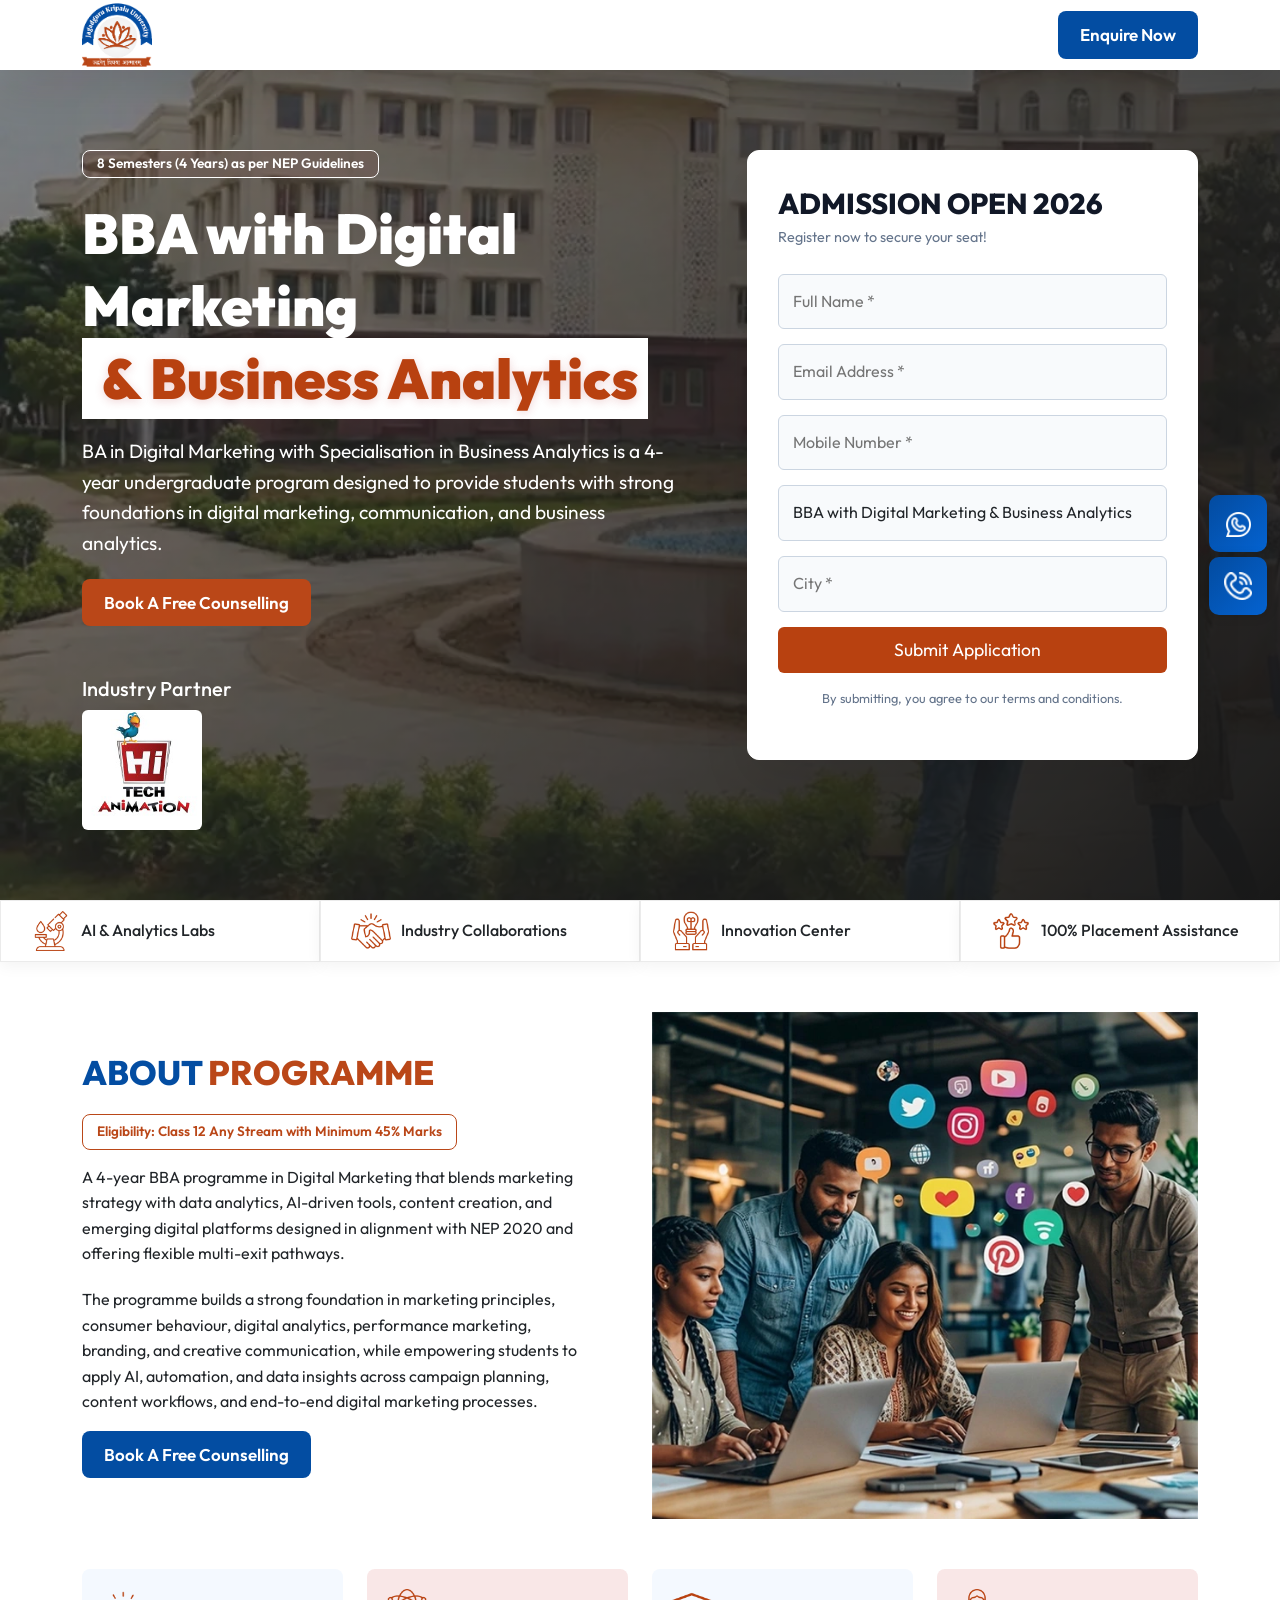
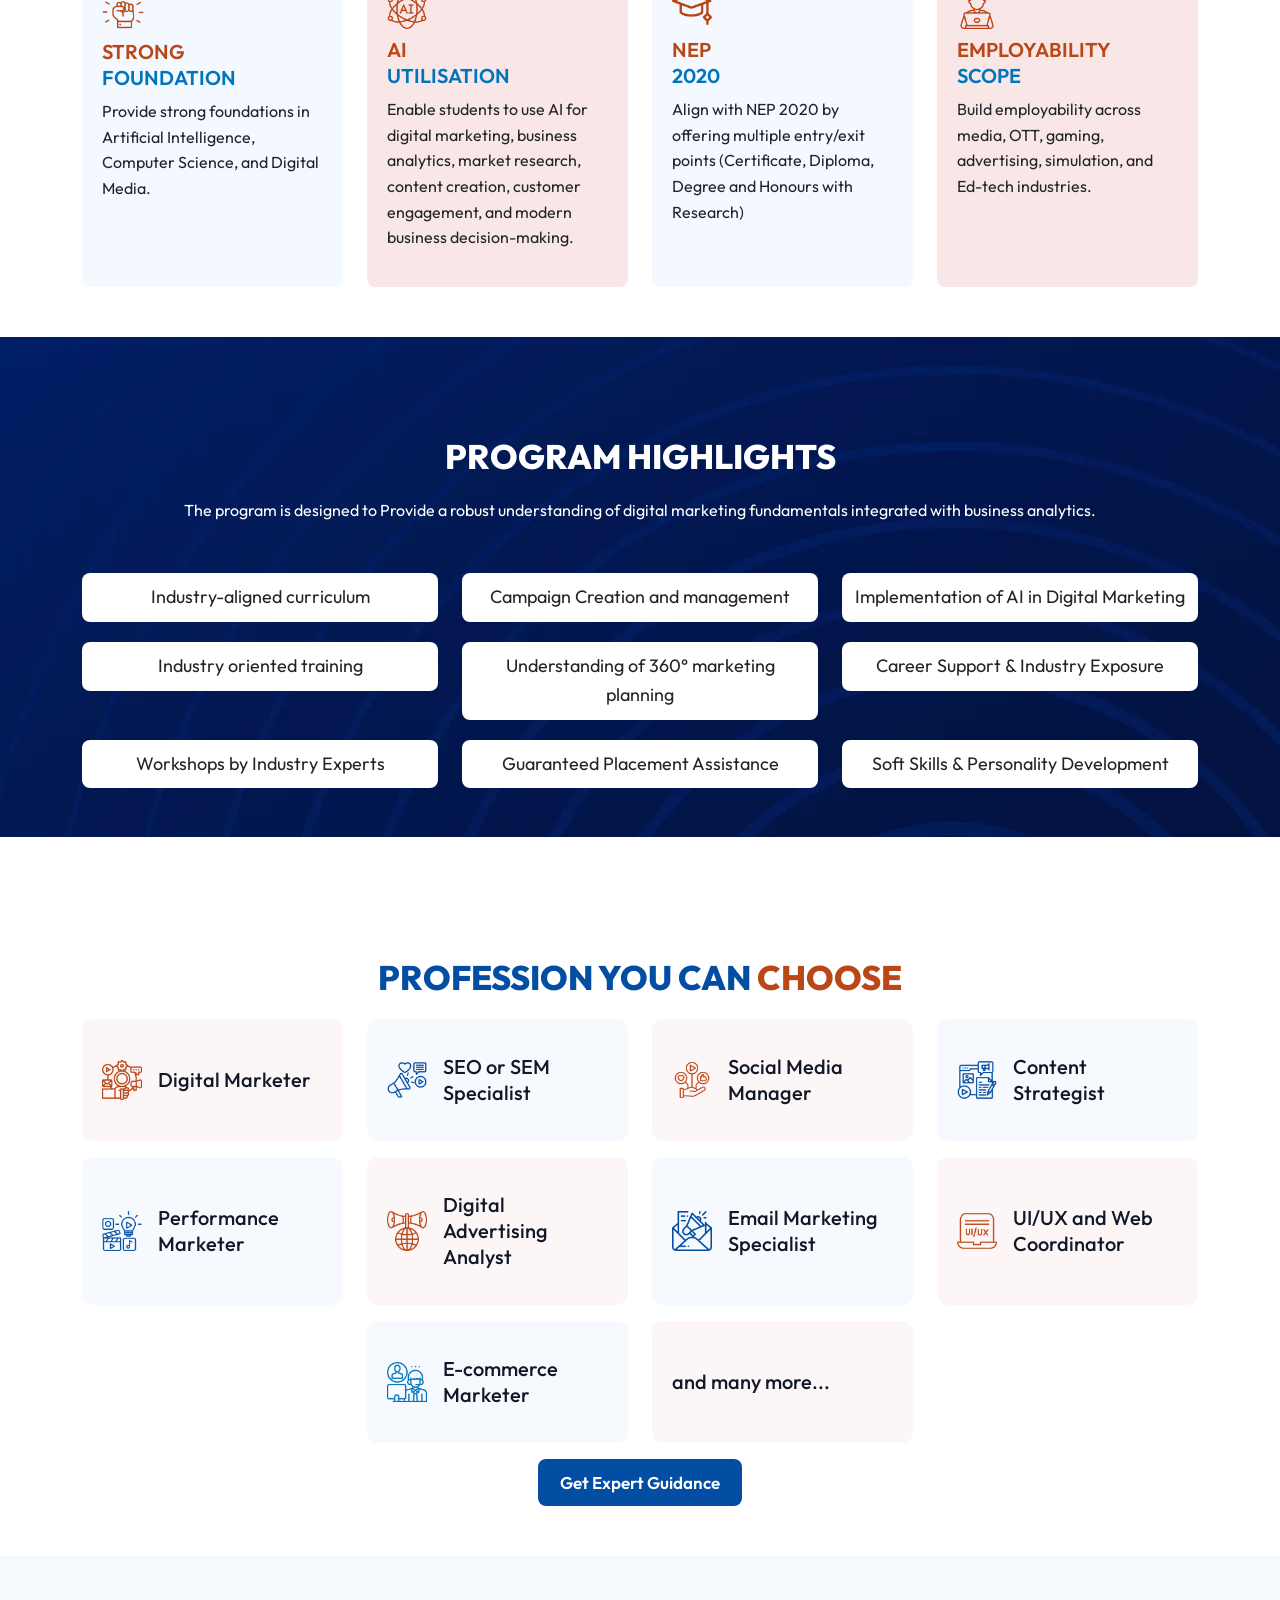
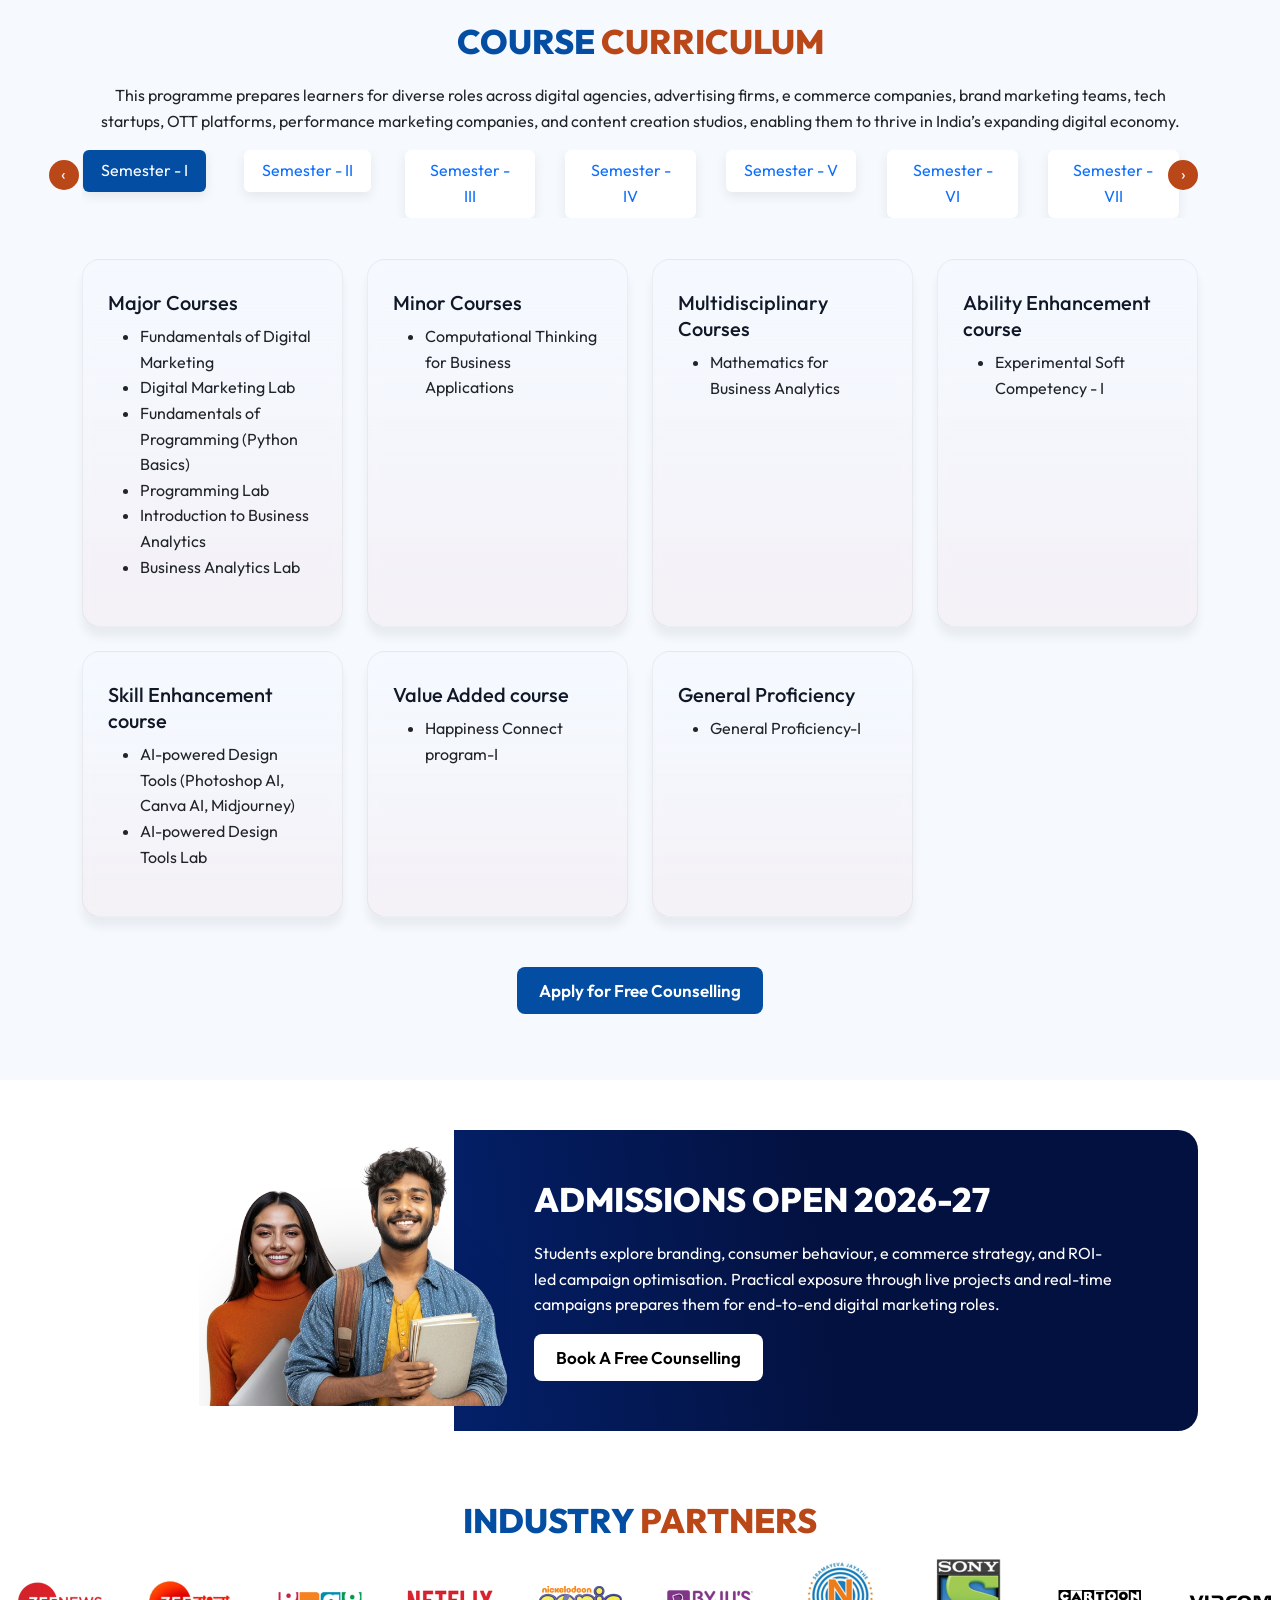
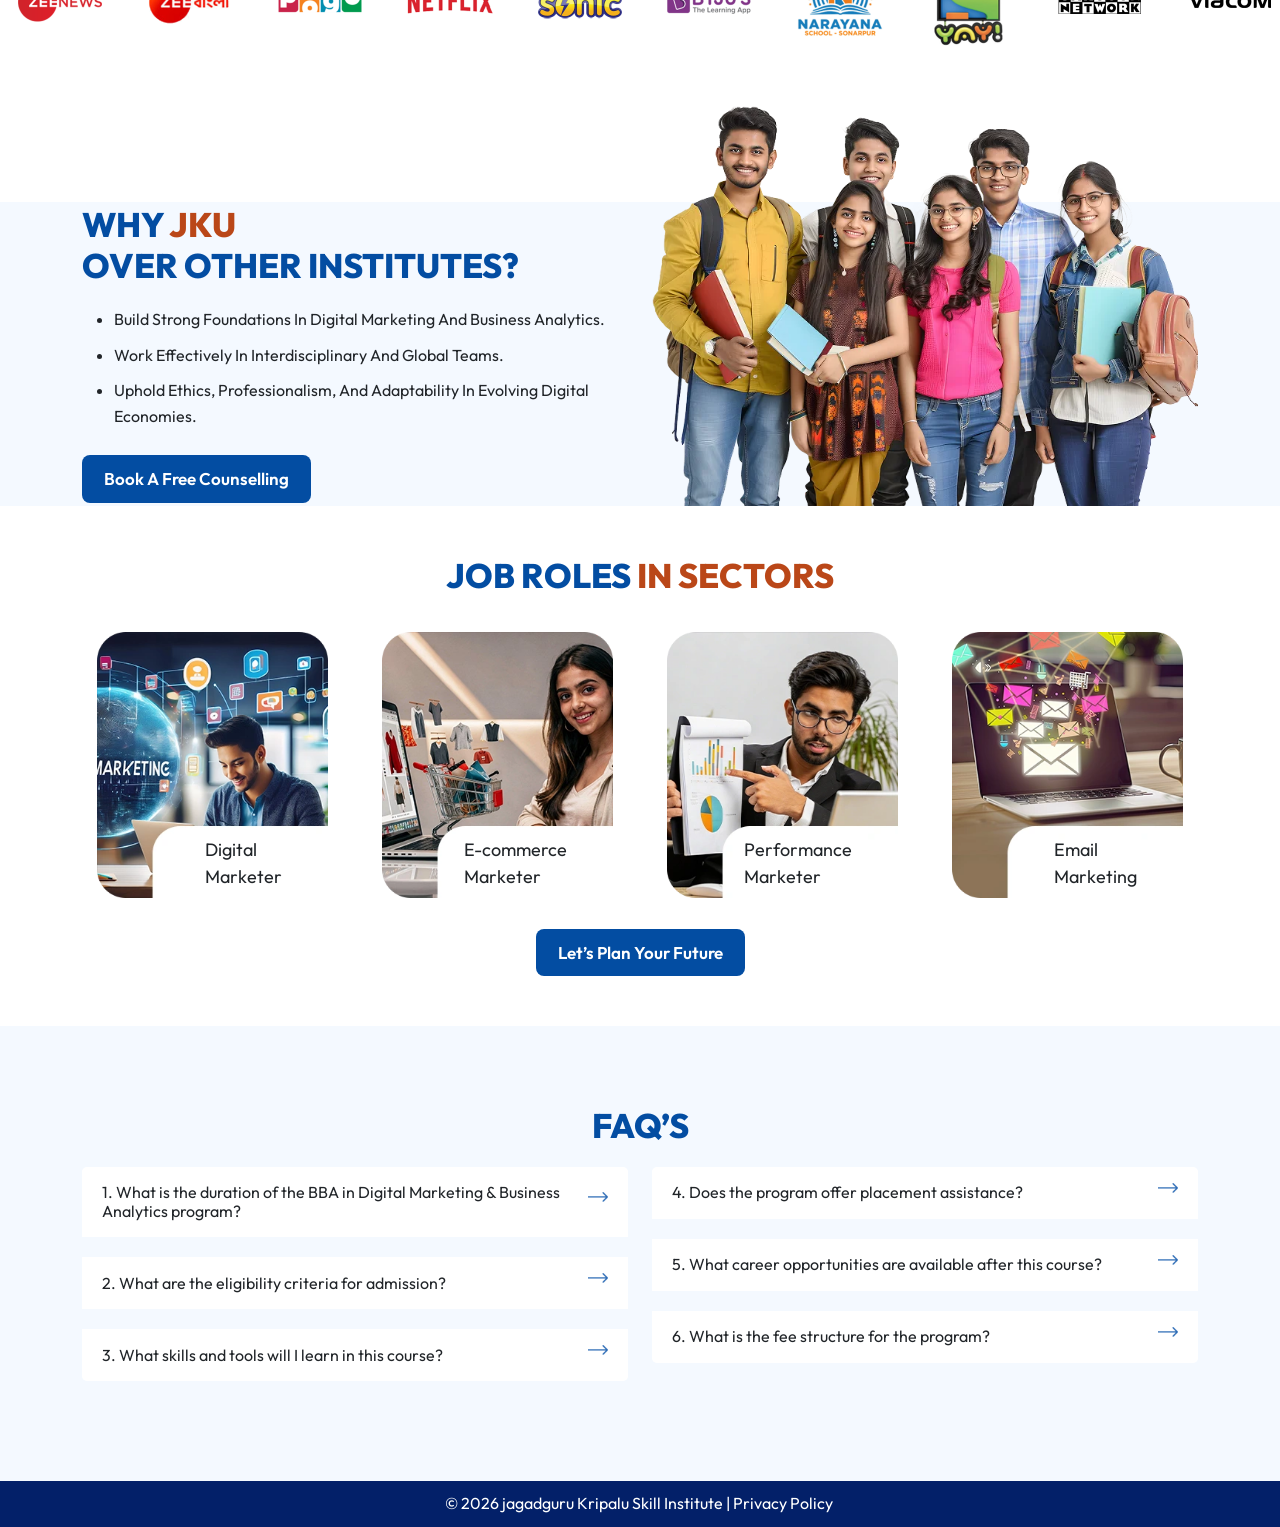
<file: bba-in-digital-marketing-with-specialisation-in-business-analytics.html>
<!DOCTYPE html>
<html lang="en">

<head>
    <meta charset="UTF-8">
    <meta name="viewport" content="width=device-width, initial-scale=1.0">

    <title>B. Des in Animation & VFX with AI – 4 Year Undergraduate Program</title>

    <meta name="description"
        content="A future-focused course that combines Artificial Intelligence with Animation, VFX, AR/VR, and Multimedia. It helps students build creative and technical skills for the fast-growing digital and AVGC industry.">
    <meta name="robots" content="noindex, follow" />
    <link rel="stylesheet" href="assets/css/bootstrap.min.css">
    <link rel="stylesheet" href="assets/css/owl.carousel.min.css">
    <link rel="stylesheet" href="assets/css/style.css">

    <link rel="preconnect" href="https://fonts.googleapis.com">
    <link rel="preconnect" href="https://fonts.gstatic.com" crossorigin>
    <link href="https://fonts.googleapis.com/css2?family=Outfit:wght@100..900&display=swap" rel="stylesheet">

    <link rel="shortcut icon" href="assets/img/favicon.webp" type="image/x-icon">
</head>

<body>

    <!-- HERO SECTION START -->
    <section class="header">
        <div class="container">
            <div class="row align-items-center">

                <div class="col-lg-10 col-md-10 col-7">
                    <img src="assets/img/logo.webp" alt="Jagadguru Kripalu University" class="logo" width="70px">
                </div>

                <div class="col-lg-2 col-md-2 col-5 text-end">
                    <button class="book" data-bs-toggle="modal" data-bs-target="#exampleModal">
                        <span>Enquire Now</span>
                    </button>
                </div>

            </div>
        </div>
    </section>
    <section class="hero" id="home">
        <div class="hero-bg secong"></div>
        <div class="container hero-container">
            <div class="row">
                <div class="col-lg-7 col-md-7 col-12">
                    <div class="hero-content fade-in-up">
                        <span class="badge">8 Semesters (4 Years) as per NEP Guidelines</span>
                        <h1 class="hero-title">
                            BBA with Digital Marketing<br>
                            <span class="highlight"> & Business Analytics </span>
                        </h1>

                        <p class="hero-subtitle">
                            BA in Digital Marketing with Specialisation in Business Analytics is a 4-year undergraduate
                            program designed to provide students with strong foundations in digital marketing,
                            communication, and business analytics.
                        </p>
                        <button class="book" style="background-color: #BA4718;" data-bs-toggle="modal"
                            data-bs-target="#exampleModal">
                            <span>Book A Free Counselling</span>
                        </button>

                        <div class="hitectop">

                            <h5 class="text-white">
                                Industry Partner
                            </h5>
                            <img src="assets/img/hitech.jpeg" alt="hitech" width="120px" class="bg-white rounded">
                        </div>
                    </div>
                </div>

                <div class="col-lg-5 col-md-5 col-12">
                    <div class="hero-form-wrapper float-anim" id="apply">
                        <form class="admission-form enquiryForm">
                            <div class="form-header">
                                <h2>Admission Open
                                    <script>document.write(new Date().getFullYear())</script>
                                </h2>
                                <p>Register now to secure your seat!</p>
                            </div>
                            <div class="form-group">
                                <input type="text" id="name" name="name" placeholder="Full Name *" required>
                            </div>
                            <div class="form-group">
                                <input type="email" id="email" name="email" placeholder="Email Address *" required>
                            </div>
                            <div class="form-group">
                                <input type="text" id="phone" name="phone" placeholder="Mobile Number *" maxlength="10"
                                    pattern="[6-9]{1}[0-9]{9}" oninput="this.value = this.value.replace(/[^0-9]/g, '')"
                                    autocomplete="off" required>
                            </div>
                            <!-- <div class="form-group">
                                <select id="course" name="course" required>
                                    <option value="" disabled selected>Select Specialization *</option>
                                    <option value="bdes-gdav">B.Des (GDAV) - Graphic Design, Animation, VFX with AI
                                    </option>
                                    <option value="bdes-fd">B.Des (FD) - Fashion Design</option>
                                    <option value="bsc-mjmt">B.Sc - Multimedia Journalism & Media Tech with AI</option>
                                </select>
                            </div> -->
                            <div class="form-group">
                                <input type="text" name="course" value="BBA with Digital Marketing & Business Analytics"
                                    id="course" readonly>
                            </div>
                            <div class="form-group">
                                <input type="text" id="city" name="city" placeholder="City *" required>
                            </div>
                            <button type="submit" class="btn btn-submit">Submit Application <i
                                    class="fas fa-arrow-right"></i></button>
                            <p class="form-footer">By submitting, you agree to our terms and conditions.</p>
                        </form>
                    </div>
                </div>
            </div>
        </div>
    </section>
    <section class="mb second">
        <div class="">
            <div class="row g-0">
                <div class="col-lg-3 col-md-3 col-6">
                    <div class="stat-item">
                        <img src="assets/img/blood-test.png" alt="lab" width="40px">
                        <span>AI & Analytics Labs</span>
                    </div>
                </div>
                <div class="col-lg-3 col-md-3 col-6">
                    <div class="stat-item">
                        <img src="assets/img/handshake.png" alt="" width="40px">
                        <span>Industry Collaborations</span>
                    </div>
                </div>
                <div class="col-lg-3 col-md-3 col-6">
                    <div class="stat-item">
                        <img src="assets/img/idea.png" alt="" width="40px">
                        <span>Innovation Center</span>
                    </div>
                </div>
                <div class="col-lg-3 col-md-3 col-6">
                    <div class="stat-item">
                        <img src="assets/img/rate.png" alt="" width="40px">
                        <span>100% Placement Assistance</span>
                    </div>
                </div>
            </div>
        </div>
    </section>

    <section class="about mb">
        <div class="container">
            <div class="row align-items-center">
                <div class="col-lg-6 col-md-6 col-12 order-lg-1 order-md-1 order-2">
                    <div class="abt-text">
                        <h2>About <span class="prog">Programme</span></h2>
                        <span class="badges">Eligibility: Class 12 Any Stream with Minimum 45% Marks</span>
                        <p class="avf">
                            A 4-year BBA programme in Digital Marketing that blends marketing strategy with data
                            analytics, AI-driven tools, content creation, and emerging digital platforms designed in
                            alignment with NEP 2020 and offering flexible multi-exit pathways.
                        </p>
                        <p>
                            The programme builds a strong foundation in marketing principles, consumer behaviour,
                            digital analytics, performance marketing, branding, and creative communication, while
                            empowering students to apply AI, automation, and data insights across campaign planning,
                            content workflows, and end-to-end digital marketing processes.
                        </p>

                        <button class="book" data-bs-toggle="modal" data-bs-target="#exampleModal">
                            <span>Book A Free Counselling</span>
                        </button>
                    </div>
                </div>

                <div class="col-lg-6 col-md-6 col-12 order-lg-2 order-md-2 order-1">
                    <div class="abt-img">
                        <img src="assets/img/about-bba-img.webp" alt="" class="img-fluid">
                    </div>
                </div>
            </div>
        </div>
    </section>

    <section class="about mb">
        <div class="container">
            <div class="row">
                <div class="col-lg-12 col-md-12 col-12">
                    <div class="abt-bx">
                        <div class="row gy-3">
                            <div class="col-lg-3 col-md-3 col-6">
                                <div class="box">
                                    <img src="assets/img/determination.png" alt="Strong" width="42px" class="mb-2">
                                    <h5 class="ghf">Strong <br> <span class="fond">Foundation</span></h5>
                                    <p>
                                        Provide strong foundations in Artificial Intelligence, Computer Science, and
                                        Digital Media.
                                    </p>
                                </div>
                            </div>
                            <div class="col-lg-3 col-md-3 col-6">
                                <div class="box1">
                                    <img src="assets/img/artificial-intelligence.png" alt="Strong" width="40px"
                                        class="mb-2">
                                    <h5 class="ghf">AI <br> <span class="fond">utilisation</span></h5>
                                    <p>
                                        Enable students to use AI for digital marketing, business analytics, market
                                        research, content creation, customer engagement, and modern business
                                        decision-making.
                                    </p>
                                </div>
                            </div>
                            <div class="col-lg-3 col-md-3 col-6">
                                <div class="box">
                                    <img src="assets/img/graduation-cap.png" alt="Strong" width="40px" class="mb-2">
                                    <h5 class="ghf">NEP <br> <span class="fond">2020</span></h5>
                                    <p>
                                        Align with NEP 2020 by offering multiple entry/exit points (Certificate,
                                        Diploma, Degree and Honours with Research)
                                    </p>
                                </div>
                            </div>
                            <div class="col-lg-3 col-md-3 col-6">
                                <div class="box1">
                                    <img src="assets/img/self-employed.png" alt="Strong" width="40px" class="mb-2">
                                    <h5 class="ghf">Employability <br> <span class="fond">Scope</span></h5>
                                    <p>
                                        Build employability across media, OTT, gaming, advertising, simulation, and
                                        Ed-tech industries.
                                    </p>
                                </div>
                            </div>
                        </div>
                    </div>
                </div>

            </div>
        </div>
    </section>

    <section class="course mb">
        <div class="container">
            <h2 class="text-center text-white">Program
                Highlights</h2>
            <p class="text-center text-white">
                The program is designed to Provide a robust understanding of digital marketing fundamentals integrated
                with business analytics.
            </p>
            <div class="course-sec">
                <div class="row">
                    <div class="col-lg-4 col-md-4 col-12">
                        <div class="white-box">
                            Industry-aligned curriculum
                        </div>
                    </div>
                    <div class="col-lg-4 col-md-4 col-12">
                        <div class="white-box">
                            Campaign Creation and management
                        </div>
                    </div>
                    <div class="col-lg-4 col-md-4 col-12">
                        <div class="white-box">
                            Implementation of AI in Digital Marketing
                        </div>
                    </div>
                    <div class="col-lg-4 col-md-4 col-12">
                        <div class="white-box">
                            Industry oriented training
                        </div>
                    </div>
                    <div class="col-lg-4 col-md-4 col-12">
                        <div class="white-box">
                            Understanding of 360° marketing planning
                        </div>
                    </div>
                    <div class="col-lg-4 col-md-4 col-12">
                        <div class="white-box">
                            Career Support & Industry Exposure
                        </div>
                    </div>
                    <div class="col-lg-4 col-md-4 col-12">
                        <div class="white-box">
                            Workshops by Industry Experts
                        </div>
                    </div>
                    <div class="col-lg-4 col-md-4 col-12">
                        <div class="white-box">
                            Guaranteed Placement Assistance
                        </div>
                    </div>
                    <div class="col-lg-4 col-md-4 col-12">
                        <div class="white-box">
                            Soft Skills & Personality Development
                        </div>
                    </div>

                </div>
            </div>
    </section>

    <section class="prof mb">
        <div class="container">
            <h2 class="text-center">profession you can <span class="prog">Choose</span> </h2>

            <div class="row gy-3">
                <div class="col-lg-3 col-md-3 col-6">
                    <div class="prof-box">
                        <div class="d-flex align-items-center">
                            <img src="assets/img/social-media.png" alt="" class="motion-graphic me-3" width="40px">
                            <h5 class="mb-0">Digital Marketer</h5>
                        </div>
                    </div>
                </div>
                <div class="col-lg-3 col-md-3 col-6">
                    <div class="prof-box1">
                        <div class="d-flex align-items-center">
                            <img src="assets/img/social-media-marketing.png" alt="" class="motion-graphic me-3"
                                width="40px">
                            <h5 class="mb-0">SEO or SEM Specialist</h5>
                        </div>
                    </div>
                </div>
                <div class="col-lg-3 col-md-3 col-6">
                    <div class="prof-box">
                        <div class="d-flex align-items-center">
                            <img src="assets/img/social-media-management.png" alt="" class="motion-graphic me-3"
                                width="40px">
                            <h5 class="mb-0">Social Media Manager</h5>
                        </div>
                    </div>
                </div>
                <div class="col-lg-3 col-md-3 col-6">
                    <div class="prof-box1">
                        <div class="d-flex align-items-center">
                            <img src="assets/img/content.png" alt="" class="motion-graphic me-3" width="40px">
                            <h5 class="mb-0">Content Strategist</h5>
                        </div>
                    </div>
                </div>
                <div class="col-lg-3 col-md-3 col-6">
                    <div class="prof-box1">
                        <div class="d-flex align-items-center">
                            <img src="assets/img/creative.png" alt="" class="motion-graphic me-3" width="40px">
                            <h5 class="mb-0">Performance Marketer</h5>
                        </div>
                    </div>
                </div>
                <div class="col-lg-3 col-md-3 col-6">
                    <div class="prof-box">
                        <div class="d-flex align-items-center">
                            <img src="assets/img/internet.png" alt="" class="motion-graphic me-3" width="40px">
                            <h5 class="mb-0">Digital Advertising Analyst</h5>
                        </div>
                    </div>
                </div>
                <div class="col-lg-3 col-md-3 col-6">
                    <div class="prof-box1">
                        <div class="d-flex align-items-center">
                            <img src="assets/img/email.png" alt="" class="motion-graphic me-3" width="40px">
                            <h5 class="mb-0">Email Marketing Specialist</h5>
                        </div>
                    </div>
                </div>
                <div class="col-lg-3 col-md-3 col-6">
                    <div class="prof-box">
                        <div class="d-flex align-items-center">
                            <img src="assets/img/ux-design.png" alt="" class="motion-graphic me-3" width="40px">
                            <h5 class="mb-0">UI/UX and Web Coordinator</h5>
                        </div>
                    </div>
                </div>
                <div class="col-lg-3 col-md-3 col-0"></div>
                <div class="col-lg-3 col-md-3 col-6">
                    <div class="prof-box1">
                        <div class="d-flex align-items-center">
                            <img src="assets/img/call-center.png" alt="" class="motion-graphic me-3" width="40px">
                            <h5 class="mb-0">E-commerce Marketer</h5>
                        </div>
                    </div>
                </div>
                <div class="col-lg-3 col-md-3 col-6">
                    <div class="prof-box">
                        <div class="d-flex align-items-center">

                            <h5 class="mb-0">and many more...</h5>
                        </div>
                    </div>
                </div>
                <div class="col-lg-3 col-md-3 col-12"></div>
            </div>
            <div class="text-center mt-3">
                <button class="book" data-bs-toggle="modal" data-bs-target="#exampleModal">
                    <span>Get Expert Guidance</span>
                </button>
            </div>
        </div>
    </section>
    <section class="mb tab-slider">
        <div class="pt-3 pb-3">
            <div class="container">
                <div>
                    <div class="text-center">
                        <h2>
                            Course <span class="prog">Curriculum</span>
                        </h2>
                        <p>
                            This programme prepares learners for diverse roles across digital agencies, advertising
                            firms, e commerce companies, brand marketing teams, tech startups, OTT platforms,
                            performance marketing companies, and content creation studios, enabling them to thrive in
                            India’s expanding digital economy.
                        </p>
                    </div>
                    <button class="carousel-control-prev" type="button" data-bs-target="#semesterCarousel"
                        data-bs-slide="prev">

                    </button>
                    <div class="owl-carousel owl-theme nav nav-pills mb-3" id="pills-tab" role="tablist"
                        data-owl-carousel='{
                                            "margin": 10,
                                            "dots":false,
                                            "nav": true,
                                            "loop":true,
                                            "autoplay":false,
                                            "responsive":{"0":{"items":3,"dots":false}, "600":{"items":3,"dots":false},"1000":{"items":7}}
                                        }' data-aos="fade-up" data-aos-delay="100">
                        <div class="item">
                            <div class="nav-item" role="presentation">
                                <button class="nav-link semester-box active" id="pills-sem1-tab" data-bs-toggle="pill"
                                    data-bs-target="#pills-sem1" type="button" role="tab" aria-controls="pills-sem1"
                                    aria-selected="true">
                                    <div class="d-flex gap-3">

                                        <p class="box-number mb-0">Semester - I</p>
                                    </div>
                                </button>
                            </div>
                        </div>
                        <div class="item">
                            <div class="nav-item" role="presentation">
                                <button class="nav-link semester-box" id="pills-sem2-tab" data-bs-toggle="pill"
                                    data-bs-target="#pills-sem2" type="button" role="tab" aria-controls="pills-sem2"
                                    aria-selected="true">
                                    <div class="d-flex gap-3">

                                        <p class="box-number mb-0">Semester - II</p>
                                    </div>
                                </button>
                            </div>
                        </div>
                        <div class="item">
                            <div class="nav-item" role="presentation">
                                <button class="nav-link semester-box" id="pills-sem3-tab" data-bs-toggle="pill"
                                    data-bs-target="#pills-sem3" type="button" role="tab" aria-controls="pills-sem3"
                                    aria-selected="true">
                                    <div class="d-flex gap-3">

                                        <p class="box-number mb-0">Semester - III</p>
                                    </div>
                                </button>
                            </div>
                            </ul>
                        </div>
                        <div class="item">
                            <div class="nav-item" role="presentation">
                                <button class="nav-link semester-box" id="pills-sem4-tab" data-bs-toggle="pill"
                                    data-bs-target="#pills-sem4" type="button" role="tab" aria-controls="pills-sem4"
                                    aria-selected="true">
                                    <div class="d-flex gap-3">

                                        <p class="box-number mb-0">Semester - IV</p>
                                    </div>
                                </button>
                            </div>
                        </div>
                        <div class="item">
                            <div class="nav-item" role="presentation">
                                <button class="nav-link semester-box" id="pills-sem5-tab" data-bs-toggle="pill"
                                    data-bs-target="#pills-sem5" type="button" role="tab" aria-controls="pills-sem5"
                                    aria-selected="true">
                                    <div class="d-flex gap-3">

                                        <p class="box-number mb-0">Semester - V</p>
                                    </div>
                                </button>
                            </div>

                        </div>
                        <div class="item">
                            <div class="nav-item" role="presentation">
                                <button class="nav-link semester-box" id="pills-sem6-tab" data-bs-toggle="pill"
                                    data-bs-target="#pills-sem6" type="button" role="tab" aria-controls="pills-sem6"
                                    aria-selected="true">
                                    <div class="d-flex gap-3">

                                        <p class="box-number mb-0">Semester - VI</p>
                                    </div>
                                </button>
                            </div>

                        </div>
                        <div class="item">
                            <div class="nav-item" role="presentation">
                                <button class="nav-link semester-box" id="pills-sem7-tab" data-bs-toggle="pill"
                                    data-bs-target="#pills-sem7" type="button" role="tab" aria-controls="pills-sem7"
                                    aria-selected="true">
                                    <div class="d-flex gap-3">

                                        <p class="box-number mb-0">Semester - VII</p>
                                    </div>
                                </button>
                            </div>

                        </div>
                        <div class="item">
                            <div class="nav-item" role="presentation">
                                <button class="nav-link semester-box" id="pills-sem8-tab" data-bs-toggle="pill"
                                    data-bs-target="#pills-sem8" type="button" role="tab" aria-controls="pills-sem8"
                                    aria-selected="true">
                                    <div class="d-flex gap-3">

                                        <p class="box-number mb-0">Semester - VIII</p>
                                    </div>
                                </button>
                            </div>
                        </div>
                    </div>



                    <button class="carousel-control-next" type="button" data-bs-target="#semesterCarousel"
                        data-bs-slide="next">

                    </button>

                    <div class="tab-content" id="nav-tabContent" data-aos="fade-up" data-aos-delay="200">
                        <div class="tab-pane fade show active" id="pills-sem1" role="tabpanel"
                            aria-labelledby="pills-sem1-tab">
                            <div class="row gy-4 course-row">
                                <div class="col-lg-3">
                                    <div class="course-card">
                                        <h5>Major Courses</h5>
                                        <ul>
                                            <li>Fundamentals of Digital Marketing</li>
                                            <li>Digital Marketing Lab</li>
                                            <li>Fundamentals of Programming (Python Basics)</li>
                                            <li>Programming Lab</li>
                                            <li>Introduction to Business Analytics</li>
                                            <li>Business Analytics Lab</li>
                                        </ul>
                                    </div>
                                </div>
                                <div class="col-lg-3">
                                    <div class="course-card">
                                        <h5>Minor Courses</h5>
                                        <ul>
                                            <li>Computational Thinking for Business Applications</li>
                                        </ul>
                                    </div>
                                </div>
                                <div class="col-lg-3">
                                    <div class="course-card">
                                        <h5>Multidisciplinary Courses</h5>
                                        <ul>
                                            <li>Mathematics for Business Analytics</li>
                                        </ul>
                                    </div>
                                </div>
                                <div class="col-lg-3">
                                    <div class="course-card">
                                        <h5>Ability Enhancement course</h5>
                                        <ul>
                                            <li>Experimental Soft Competency - I</li>
                                        </ul>
                                    </div>
                                </div>
                                <div class="col-lg-3">
                                    <div class="course-card">
                                        <h5>Skill Enhancement course</h5>
                                        <ul>
                                            <li>AI-powered Design Tools (Photoshop AI, Canva AI, Midjourney)</li>
                                            <li>AI-powered Design Tools Lab</li>
                                        </ul>
                                    </div>
                                </div>
                                <div class="col-lg-3">
                                    <div class="course-card">
                                        <h5>Value Added course</h5>
                                        <ul>
                                            <li>Happiness Connect program-I</li>
                                        </ul>
                                    </div>
                                </div>
                                <div class="col-lg-3">
                                    <div class="course-card">
                                        <h5>General Proficiency</h5>
                                        <ul>
                                            <li>General Proficiency-I</li>
                                        </ul>
                                    </div>
                                </div>
                            </div>
                        </div>

                        <div class="tab-pane fade" id="pills-sem2" role="tabpanel" aria-labelledby="pills-sem2-tab">
                            <div class="row gy-4 course-row">
                                <!-- Major Courses -->
                                <div class="col-lg-3">
                                    <div class="course-card">
                                        <h5>Major Courses</h5>
                                        <ul>
                                            <li>Principles of Marketing & Consumer Behaviour</li>
                                            <li>Marketing Research Lab</li>
                                            <li>Social Media Marketing</li>
                                            <li>Social Media Lab</li>
                                            <li>Search Engine Optimization & SEM</li>
                                            <li>SEO Lab</li>
                                        </ul>
                                    </div>
                                </div>

                                <!-- Minor Courses -->
                                <div class="col-lg-3">
                                    <div class="course-card">
                                        <h5>Minor Courses</h5>
                                        <ul>
                                            <li>Design Thinking & Innovation for Business</li>
                                            <li>Design Thinking Lab</li>
                                        </ul>
                                    </div>
                                </div>

                                <!-- Multidisciplinary Courses -->
                                <div class="col-lg-3">
                                    <div class="course-card">
                                        <h5>Multidisciplinary Courses</h5>
                                        <ul>
                                            <li>Applied Statistics for Business Analytics</li>
                                        </ul>
                                    </div>
                                </div>

                                <!-- Ability Enhancement -->
                                <div class="col-lg-3">
                                    <div class="course-card">
                                        <h5>Ability enhancement course</h5>
                                        <ul>
                                            <li>Experiential Soft Competency - II</li>
                                        </ul>
                                    </div>
                                </div>

                                <!-- Skill Enhancement -->
                                <div class="col-lg-3">
                                    <div class="course-card">
                                        <h5>Skill enhancement course</h5>
                                        <ul>
                                            <li>AI in Marketing & UI/UX (Chatbots, Figma AI, Galileo)</li>
                                        </ul>
                                    </div>
                                </div>

                                <!-- Value Added -->
                                <div class="col-lg-3">
                                    <div class="course-card">
                                        <h5>Value added course</h5>
                                        <ul>
                                            <li>Happiness Connect – II</li>
                                        </ul>
                                    </div>
                                </div>

                                <!-- General Proficiency -->
                                <div class="col-lg-3">
                                    <div class="course-card">
                                        <h5>General Proficiency</h5>
                                        <ul>
                                            <li>General proficiency-II</li>
                                        </ul>
                                    </div>
                                </div>
                            </div>
                        </div>

                        <div class="tab-pane fade" id="pills-sem3" role="tabpanel" aria-labelledby="pills-sem3-tab">
                            <div class="row gy-4 course-row">
                                <!-- Major Courses -->
                                <div class="col-lg-3">
                                    <div class="course-card">
                                        <h5>Major Courses</h5>
                                        <ul>
                                            <li>Branding & Digital Advertising</li>
                                            <li>Advertising Lab</li>
                                            <li>Content Marketing Strategies</li>
                                            <li>Content Creation Lab</li>
                                            <li>E-Commerce & Web Analytics</li>
                                            <li>Web Analytics Lab</li>
                                        </ul>
                                    </div>
                                </div>

                                <!-- Minor Courses -->
                                <div class="col-lg-3">
                                    <div class="course-card">
                                        <h5>Minor Courses</h5>
                                        <ul>
                                            <li>Business Intelligence Tools (Power BI/Tableau)</li>
                                            <li>BI Tools Lab</li>
                                        </ul>
                                    </div>
                                </div>

                                <!-- Ability Enhancement -->
                                <div class="col-lg-3">
                                    <div class="course-card">
                                        <h5>Ability enhancement course</h5>
                                        <ul>
                                            <li>Communication Skills for Marketers</li>
                                        </ul>
                                    </div>
                                </div>

                                <!-- Skill Enhancement -->
                                <div class="col-lg-3">
                                    <div class="course-card">
                                        <h5>Skill enhancement course</h5>
                                        <ul>
                                            <li>AI Tools for Marketing (ChatGPT, Jasper, Lumen5)</li>
                                            <li>AI Tools for Marketing Lab</li>
                                        </ul>
                                    </div>
                                </div>

                                <!-- Multidisciplinary Courses -->
                                <div class="col-lg-3">
                                    <div class="course-card">
                                        <h5>Multidisciplinary Courses</h5>
                                        <ul>
                                            <li>Business Storytelling & Consumer Psychology</li>
                                        </ul>
                                    </div>
                                </div>

                                <!-- Value Added -->
                                <div class="col-lg-3">
                                    <div class="course-card">
                                        <h5>Value added course</h5>
                                        <ul>
                                            <li>Value Studies</li>
                                        </ul>
                                    </div>
                                </div>

                                <!-- General Proficiency -->
                                <div class="col-lg-3">
                                    <div class="course-card">
                                        <h5>General Proficiency</h5>
                                        <ul>
                                            <li>General proficiency-III</li>
                                        </ul>
                                    </div>
                                </div>
                            </div>
                        </div>

                        <div class="tab-pane fade" id="pills-sem4" role="tabpanel" aria-labelledby="pills-sem4-tab">
                            <div class="row gy-4 course-row">
                                <!-- Major Courses -->
                                <div class="col-lg-3">
                                    <div class="course-card">
                                        <h5>Major Courses</h5>
                                        <ul>
                                            <li>Influencer Marketing & Affiliate Strategies</li>
                                            <li>Influencer Marketing Lab</li>
                                            <li>Mobile Marketing & App Analytics</li>
                                            <li>App Analytics Lab</li>
                                            <li>Media Ethics, Law & Governance</li>
                                        </ul>
                                    </div>
                                </div>

                                <!-- Minor Courses -->
                                <div class="col-lg-3">
                                    <div class="course-card">
                                        <h5>Minor Courses</h5>
                                        <ul>
                                            <li>Predictive Analytics for Business Decisions</li>
                                            <li>Predictive Analytics Lab</li>
                                        </ul>
                                    </div>
                                </div>

                                <!-- Summer Internship -->
                                <div class="col-lg-3">
                                    <div class="course-card">
                                        <h5>Summer Internship</h5>
                                        <ul>
                                            <li>Internship</li>
                                        </ul>
                                    </div>
                                </div>

                                <!-- Multidisciplinary Courses -->
                                <div class="col-lg-3">
                                    <div class="course-card">
                                        <h5>Multidisciplinary Courses</h5>
                                        <ul>
                                            <li>Human–Computer Interaction</li>
                                            <li>Human–Computer Interaction Lab</li>
                                        </ul>
                                    </div>
                                </div>

                                <!-- Ability Enhancement -->
                                <div class="col-lg-3">
                                    <div class="course-card">
                                        <h5>Ability enhancement course</h5>
                                        <ul>
                                            <li>Experiential Soft Competency – III</li>
                                        </ul>
                                    </div>
                                </div>

                                <!-- Skill Enhancement -->
                                <div class="col-lg-3">
                                    <div class="course-card">
                                        <h5>Skill Enhancement Course</h5>
                                        <ul>
                                            <li>AI in Campaign Design (Adobe Firefly, Runway)</li>
                                        </ul>
                                    </div>
                                </div>

                                <!-- General Proficiency -->
                                <div class="col-lg-3">
                                    <div class="course-card">
                                        <h5>General Proficiency</h5>
                                        <ul>
                                            <li>General proficiency-IV</li>
                                        </ul>
                                    </div>
                                </div>
                            </div>
                        </div>

                        <div class="tab-pane fade" id="pills-sem5" role="tabpanel" aria-labelledby="pills-sem5-tab">
                            <div class="row gy-4 course-row">
                                <!-- Major Courses -->
                                <div class="col-lg-3">
                                    <div class="course-card">
                                        <h5>Major Courses</h5>
                                        <ul>
                                            <li>Strategy Lab</li>
                                            <li>Advanced Multimedia Marketing & VFX for Ads</li>
                                            <li>Multimedia Marketing Lab</li>
                                            <li>Integrated Marketing Communication (IMC)</li>
                                            <li>IMC Lab</li>
                                        </ul>
                                    </div>
                                </div>

                                <!-- Minor Courses -->
                                <div class="col-lg-3">
                                    <div class="course-card">
                                        <h5>Minor Courses</h5>
                                        <ul>
                                            <li>Consumer Behaviour & Market Analytics</li>
                                            <li>Consumer Analytics Lab</li>
                                        </ul>
                                    </div>
                                </div>

                                <!-- Summer Internship -->
                                <div class="col-lg-3">
                                    <div class="course-card">
                                        <h5>Skill Enhancement course</h5>
                                        <ul>
                                            <li>Workflow Automation with AI Agents</li>
                                        </ul>
                                    </div>
                                </div>

                                <!-- Multidisciplinary Courses -->
                                <div class="col-lg-3">
                                    <div class="course-card">
                                        <h5>Value added course</h5>
                                        <ul>
                                            <li>Happiness Connect – III</li>
                                        </ul>
                                    </div>
                                </div>
                                <div class="col-lg-3">
                                    <div class="course-card">
                                        <h5>General proficiency</h5>
                                        <ul>
                                            <li>General proficiency-V</li>
                                        </ul>
                                    </div>
                                </div>

                            </div>
                        </div>

                        <div class="tab-pane fade" id="pills-sem6" role="tabpanel" aria-labelledby="pills-sem6-tab">
                            <div class="row gy-4 course-row">
                                <div class="col-lg-3">
                                    <div class="course-card">
                                        <h5>Major Courses</h5>
                                        <ul>
                                            <li>Media Planning & Buying</li>
                                            <li>Media Planning Lab</li>
                                            <li>Post-production & Editing for Marketing</li>
                                            <li>Editing Lab</li>
                                            <li>Crisis Management & Digital PR</li>
                                        </ul>
                                    </div>
                                </div>

                                <div class="col-lg-3">
                                    <div class="course-card">
                                        <h5>Minor Courses</h5>
                                        <ul>
                                            <li>Virtual Customer Engagement (AI Chatbots & Avatars)</li>
                                            <li>Engagement Lab</li>
                                        </ul>

                                    </div>
                                </div>

                                <div class="col-lg-3">
                                    <div class="course-card">
                                        <h5>Summer Internship</h5>
                                        <ul>
                                            <li>Internship</li>
                                        </ul>
                                    </div>
                                </div>

                                <div class="col-lg-3">
                                    <div class="course-card">
                                        <h5>Ability Enhancement course</h5>
                                        <ul>
                                            <li>Employability Skills – I</li>
                                        </ul>
                                    </div>
                                </div>

                                <div class="col-lg-3">
                                    <div class="course-card">
                                        <h5>Open Elective Courses</h5>
                                        <ul>
                                            <li>Choose 1 (Creative Entrepreneurship / Digital PR & Influencer Marketing)
                                            </li>
                                        </ul>
                                    </div>
                                </div>
                                <div class="col-lg-3">
                                    <div class="course-card">
                                        <h5>General proficiency</h5>
                                        <ul>
                                            <li>General proficiency-VI</li>
                                        </ul>
                                    </div>
                                </div>
                            </div>
                        </div>

                        <div class="tab-pane fade" id="pills-sem7" role="tabpanel" aria-labelledby="pills-sem7-tab">
                            <div class="row gy-4 course-row">
                                <div class="col-lg-3">
                                    <div class="course-card">
                                        <h5>Major Courses</h5>
                                        <ul>
                                            <li><b>HONs Degree</b></li>
                                            <li>Generative AI in Marketing & Business</li>
                                            <li>AI Marketing Lab</li>
                                            <li>Data-driven Marketing & Sentiment Analysis</li>
                                            <li>Analytics Lab</li>
                                            <li>Campaign Design & AI Narratives</li>
                                            <li>Campaign Lab</li>
                                        </ul>
                                    </div>
                                </div>

                                <div class="col-lg-3">
                                    <div class="course-card">
                                        <h5>Minor Courses</h5>
                                        <ul>
                                            <li>AR/VR Marketing Experiences</li>
                                            <li>AR/VR Lab</li>
                                        </ul>
                                    </div>
                                </div>

                                <div class="col-lg-3">
                                    <div class="course-card">
                                        <h5>Skill Enhancement Course</h5>
                                        <ul>
                                            <li>Research Methodology & Portfolio Development</li>
                                        </ul>
                                    </div>
                                </div>

                                <div class="col-lg-3">
                                    <div class="course-card">
                                        <h5>Open Elective Courses</h5>
                                        <ul>
                                            <li>Internship/ Industry training</li>
                                        </ul>

                                    </div>
                                </div>

                                <div class="col-lg-3">
                                    <div class="course-card">
                                        <h5>Capstone Project</h5>
                                        <ul>
                                            <li>Phase I – Pre-production & Prototype</li>
                                        </ul>
                                    </div>
                                </div>
                            </div>
                        </div>

                        <div class="tab-pane fade" id="pills-sem8" role="tabpanel" aria-labelledby="pills-sem8-tab">
                            <div class="row gy-4 course-row">
                                <div class="col-lg-3">
                                    <div class="course-card">
                                        <h5>Major Courses</h5>
                                        <ul>
                                            <li><b>Research Track </b>- Dissertation on AI in Marketing</li>
                                            <li><b>OR Industrial Track</b> - Capstone Project – Phase II</li>
                                            <li><b>OR Industrial Track </b>- Industrial Internship</li>
                                        </ul>
                                    </div>
                                </div>

                                <div class="col-lg-3">
                                    <div class="course-card">
                                        <h5>Minor Courses (Elective- Any one)</h5>
                                        <ul>
                                            <li>AI-driven Campaign Management</li>
                                            <li>Business Forecasting & Predictive Modelling</li>
                                            <li>Virtual PR & Customer Analytics</li>
                                        </ul>
                                    </div>
                                </div>

                                <div class="col-lg-3">
                                    <div class="course-card">
                                        <h5>Value added course</h5>
                                        <ul>
                                            <li>Professional Ethics & Life Skills</li>
                                        </ul>
                                    </div>
                                </div>
                            </div>
                        </div>
                    </div>
                    <div class="text-center vdf">
                        <button class="book" data-bs-toggle="modal" data-bs-target="#exampleModal">
                            <span>Apply for Free Counselling</span>
                        </button>
                    </div>
                </div>
            </div>
        </div>
    </section>

    <section class="admision mb">
        <div class="container">
            <div class="row g-0">
                <div class="col-lg-4 col-md-4 col-12">
                    <div class="adm-img">
                        <img src="assets/img/bba-bg.webp" alt="" class="img-fluid">
                    </div>
                </div>
                <div class="col-lg-8 col-md-8 col-12">
                    <div class="ad-text">
                        <h2 class="text-white">Admissions Open 2026-27</h2>
                        <p class="text-white">Students explore branding, consumer behaviour, e commerce strategy, and
                            ROI-led campaign optimisation. Practical exposure through live projects and real-time
                            campaigns prepares them for end-to-end digital marketing roles.</p>
                        <button class="book " style="background-color: #fff; color:#000;" data-bs-toggle="modal"
                            data-bs-target="#exampleModal">
                            <span>Book A Free Counselling</span>
                        </button>
                    </div>
                </div>
            </div>
        </div>
    </section>

    <section class="mb" id="partner">
        <div class="text-center">
            <h2 class="mb-0">Industry <span class="prog">Partners</span> </h2>

        </div>
        <div class="marquee marquee--pause-hover js-marquee">
            <div class="marquee__group">
                <img class="" src="assets/img/1.png" alt="ceebe">
                <img class="" src="assets/img/2.png" alt="gtti">
                <img class="" src="assets/img/3.png" alt="ga">
                <img class="" src="assets/img/4.png" alt="reproart">
                <img class="" src="assets/img/5.png" alt="hitech">
                <img class="" src="assets/img/6.png" alt="laikaa">
                <img class="" src="assets/img/7.png" alt="laikaa">
                <img class="" src="assets/img/8.png" alt="laikaa">
                <img class="" src="assets/img/9.png" alt="laikaa">
                <img class="" src="assets/img/10.png" alt="laikaa">
                <img class="" src="assets/img/11.png" alt="laikaa">
                <img class="" src="assets/img/12.png" alt="laikaa">

            </div>
        </div>
        <!-- <div class="marquee marquee--reversed marquee--pause-hover js-marquee">
            <div class="marquee__group gfr">
                <img class="" src="assets/img/sonic.png" alt="narayanacoaching">
                <img class="" src="assets/img/netflix.png" alt="moople">
                <img class="" src="assets/img/pogo.png" alt="tutopia">
                <img class="" src="assets/img/zee-bangla.png" alt="tutopia">
                <img class="" src="assets/img/zee-news.png" alt="tutopia">
            </div>
        </div> -->
    </section>

    <section class="why mb">
        <div class="container">
            <div class="row align-items-center">
                <div class="col-lg-6 col-md-6 col-12">
                    <div class="wht-text">
                        <h2>Why <span class="prog">JKU</span> <br>
                            over other institutes?</h2>
                        <ul>
                            <li>Build Strong Foundations In Digital Marketing And Business Analytics.</li>
                            <li>Work Effectively In Interdisciplinary And Global Teams.</li>
                            <li>Uphold Ethics, Professionalism, And Adaptability In Evolving Digital Economies.</li>
                        </ul>
                        <button class="book" data-bs-toggle="modal" data-bs-target="#exampleModal">
                            <span>Book A Free Counselling</span>
                        </button>
                    </div>
                </div>
                <div class="col-lg-6 col-md-6 col-12">
                    <div class="why-img">
                        <img src="assets/img/group.webp" alt="" class="img-fluid">
                    </div>
                </div>
            </div>
        </div>
    </section>

    <section class="job mb">
        <div class="container">
            <h2 class="text-center">Job Roles <span class="prog">In sectors</span> </h2>
            <div class="row">
                <div class="col-lg-3 col-md-3 col-6">
                    <div class="job-imh">
                        <img src="assets/img/digiatal-marketer.webp" alt="" class="img-fluid">
                        <div class="anim">
                            Digital <br> Marketer
                        </div>
                    </div>
                </div>
                <div class="col-lg-3 col-md-3 col-6">
                    <div class="job-imh">
                        <img src="assets/img/ecommerce.webp" alt="" class="img-fluid">
                        <div class="anim">
                            E-commerce <br> Marketer
                        </div>
                    </div>
                </div>
                <div class="col-lg-3 col-md-3 col-6">
                    <div class="job-imh">
                        <img src="assets/img/performance.webp" alt="" class="img-fluid">
                        <div class="anim">
                            Performance <br> Marketer
                        </div>
                    </div>
                </div>
                <div class="col-lg-3 col-md-3 col-6">
                    <div class="job-imh">
                        <img src="assets/img/emails.webp" alt="" class="img-fluid">
                        <div class="anim anime">
                            Email <br> Marketing
                        </div>
                    </div>
                </div>
            </div>
            <div class="text-center mt-3">
                <button class="book" data-bs-toggle="modal" data-bs-target="#exampleModal">
                    <span>Let’s Plan Your Future</span>
                </button>
            </div>
        </div>
    </section>

    <section class="faq">
        <div class="container">
            <h2 class="text-center">FAQ’s</h2>
            <div class="fre-box">
                <div data-aos="fade-up" data-aos-duration="1000">
                    <div class="faq-box">
                        <div class="accordion" id="accordionExample">
                            <div class="row">
                                <div class="col-lg-6 col-md-6 col-12">
                                    <div class="accordion-item">
                                        <h2 class="accordion-header">
                                            <button class="accordion-button collapsed" type="button"
                                                data-bs-toggle="collapse" data-bs-target="#collapseone"
                                                aria-expanded="false" aria-controls="collapseone">
                                                1. What is the duration of the BBA in Digital Marketing & Business
                                                Analytics program?
                                            </button>
                                        </h2>

                                        <div id="collapseone" class="accordion-collapse collapse"
                                            data-bs-parent="#accordionExample">
                                            <div class="accordion-body">
                                                The program is a 4-year undergraduate course (8 semesters) designed as
                                                per NEP 2020 guidelines with flexible exit options.

                                            </div>
                                        </div>
                                    </div>
                                    <div class="accordion-item">
                                        <h2 class="accordion-header">
                                            <button class="accordion-button collapsed" type="button"
                                                data-bs-toggle="collapse" data-bs-target="#collapseTwo"
                                                aria-expanded="false" aria-controls="collapseTwo">
                                                2. What are the eligibility criteria for admission?
                                            </button>
                                        </h2>
                                        <div id="collapseTwo" class="accordion-collapse collapse"
                                            data-bs-parent="#accordionExample">
                                            <div class="accordion-body">
                                                Candidates must have completed 10+2 (any stream) from a recognized
                                                board. Diploma holders in relevant fields may also be eligible as per
                                                guidelines.

                                            </div>
                                        </div>
                                    </div>
                                    <div class="accordion-item">
                                        <h2 class="accordion-header">
                                            <button class="accordion-button collapsed" type="button"
                                                data-bs-toggle="collapse" data-bs-target="#collapseFive"
                                                aria-expanded="false" aria-controls="collapseFour">
                                                3. What skills and tools will I learn in this course?

                                            </button>
                                        </h2>
                                        <div id="collapseFive" class="accordion-collapse collapse"
                                            data-bs-parent="#accordionExample">
                                            <div class="accordion-body">
                                                You will gain hands-on experience in SEO, Social Media Marketing,
                                                Campaign Management, Google Analytics, SEMrush, HubSpot, Tableau, Power
                                                BI, content creation, AI in marketing, and automation tools.
                                            </div>
                                        </div>
                                    </div>
                                </div>

                                <div class="col-lg-6 col-md-6 col-12">
                                    <div class="accordion-item">
                                        <h2 class="accordion-header">
                                            <button class="accordion-button collapsed" type="button"
                                                data-bs-toggle="collapse" data-bs-target="#collapseThree"
                                                aria-expanded="false" aria-controls="collapseThree">
                                                4. Does the program offer placement assistance?</button>
                                        </h2>
                                        <div id="collapseThree" class="accordion-collapse collapse"
                                            data-bs-parent="#accordionExample">
                                            <div class="accordion-body">
                                                Yes, the program includes guaranteed placement assistance, industry
                                                exposure, workshops by experts, and career support to help students
                                                secure roles in digital marketing and analytics.

                                            </div>
                                        </div>
                                    </div>
                                    <div class="accordion-item">
                                        <h2 class="accordion-header">
                                            <button class="accordion-button collapsed" type="button"
                                                data-bs-toggle="collapse" data-bs-target="#collapseFour"
                                                aria-expanded="false" aria-controls="collapseFour">
                                                5. What career opportunities are available after this course?

                                            </button>
                                        </h2>
                                        <div id="collapseFour" class="accordion-collapse collapse"
                                            data-bs-parent="#accordionExample">
                                            <div class="accordion-body">
                                                Graduates can explore roles such as Digital Marketing Executive, SEO/SEM
                                                Specialist, Social Media Manager, Performance Marketer, Data & Marketing
                                                Analyst, and Content Strategist.
                                            </div>
                                        </div>
                                    </div>
                                    <div class="accordion-item">
                                        <h2 class="accordion-header">
                                            <button class="accordion-button collapsed" type="button"
                                                data-bs-toggle="collapse" data-bs-target="#collapsesix"
                                                aria-expanded="false" aria-controls="collapseFour">
                                                6. What is the fee structure for the program?

                                            </button>
                                        </h2>
                                        <div id="collapsesix" class="accordion-collapse collapse"
                                            data-bs-parent="#accordionExample">
                                            <div class="accordion-body">
                                                The tuition fee is approximately ₹60,000 per semester, with additional
                                                costs for hostel, transport, and other services (if applicable).
                                            </div>
                                        </div>
                                    </div>
                                </div>
                            </div>
                        </div>
                    </div>
                </div>
            </div>
        </div>
    </section>

    <section class="copy">
        ©
        <script>document.write(new Date().getFullYear())</script> jagadguru Kripalu Skill Institute
        | Privacy Policy 
    </section>

    <section class="sticky-icon d-lg-block d-none">
        <div class="icon-box">
            <a href="https://api.whatsapp.com/send?phone=1234567890" target="_blank"><img src="assets/img/whatsapp.png"
                    alt="" width="25px"></a>
        </div>
        <div class="icon-box">
            <a href="tel:+1234567890"><img src="assets/img/phone.png" alt="" width="28px"></a>
        </div>
    </section>

    <div class="sticky-footer d-lg-none">
        <a href="https://api.whatsapp.com/send?phone=1234567890" target="_blank" class="footer-btn whatsapp">
            <img src="assets/img/whatsapp.png" alt="" width="25px">
        </a>
        <a href="#contact-us-form" class="footer-btn contact-us" data-bs-toggle="modal" data-bs-target="#exampleModal">
            Enquire Now
        </a>
        <a href="tel:+1234567890" class="footer-btn phone">
            <img src="assets/img/phone.png" alt="" width="25px">
        </a>
    </div>



    <!-- Modal -->
    <div class="modal fade" id="exampleModal" tabindex="-1" aria-labelledby="exampleModalLabel" aria-hidden="true">
        <div class="modal-dialog">
            <div class="modal-content">
                <div class="modal-body">
                    <div class="hero-form-wrapper">
                        <form class="admission-form enquiryForm">
                            <button type="button" class="btn-close" data-bs-dismiss="modal" aria-label="Close"></button>
                            <div class="form-header">
                                <h2>Admission Open
                                    <script>document.write(new Date().getFullYear())</script>
                                </h2>
                                <p>Register now to secure your seat!</p>
                            </div>
                            <div class="form-group">
                                <input type="text" id="name" name="name" placeholder="Full Name *" required>
                            </div>
                            <div class="form-group">
                                <input type="email" id="email" name="email" placeholder="Email Address *" required>
                            </div>
                            <div class="form-group">
                                <input type="text" id="phone" name="phone" placeholder="Mobile Number *" maxlength="10"
                                    pattern="[6-9]{1}[0-9]{9}" oninput="this.value = this.value.replace(/[^0-9]/g, '')"
                                    autocomplete="off" required>
                            </div>
                            <!-- <div class="form-group">
                                <select id="course" name="course" required>
                                    <option value="" disabled selected>Select Specialization *</option>
                                    <option value="bdes-gdav">B.Des (GDAV) - Graphic Design, Animation, VFX with AI
                                    </option>
                                    <option value="bdes-fd">B.Des (FD) - Fashion Design</option>
                                    <option value="bsc-mjmt">B.Sc - Multimedia Journalism & Media Tech with AI</option>
                                </select>
                            </div> -->
                            <div class="form-group">
                                <input type="text" name="course" value="BBA with Digital Marketing & Business Analytics"
                                    id="course" readonly>
                            </div>
                            <div class="form-group">
                                <input type="text" id="city" name="city" placeholder="City *" required>
                            </div>
                            <button type="submit" class="btn btn-submit">Submit Application <i
                                    class="fas fa-arrow-right"></i></button>
                            <p class="form-footer">By submitting, you agree to our terms and conditions.</p>
                        </form>
                    </div>
                </div>
            </div>
        </div>
    </div>

    <script src="https://code.jquery.com/jquery-3.6.0.min.js"></script>
    <script src="assets/js/owl.carousel.min.js"></script>
    <script src="https://cdn.jsdelivr.net/npm/bootstrap@5.2.2/dist/js/bootstrap.bundle.min.js"></script>
    <script src="assets/js/api.js"></script>
    <script src="assets/js/main.js"></script>
</body>

</html>
</file>
<file: assets/css/style.css>
body {
    font-family: 'Segoe UI', sans-serif;
}

/* HERO BACKGROUND */
:root {
    --tnu-red: #B63136;
    --tnu-red-hover: #9c272a;
    --bg-light: #ffffff;
    --bg-light-alt: #f1f5f9;
    --text-dark: #212529;
    --text-muted: #64748b;
    --accent-glow: rgba(182, 49, 54, 0.4);
    --glass-border: rgba(0, 0, 0, 0.08);
}

* {
    margin: 0;
    padding: 0;
    box-sizing: border-box;
}

html {
    scroll-behavior: smooth;
    font-size: 16px;
}

body {
    font-family: "Outfit", sans-serif;
    background-color: var(--bg-light);
    color: var(--text-dark);
    line-height: 1.6;
    overflow-x: hidden;
}

h1,
h3,
h4,
h5 {
    color: #111827;
    line-height: 1.3;
}

a {
    text-decoration: none;
    color: inherit;
    transition: 0.3s ease;
}

.hero {
    min-height: 100vh;
    display: flex;
    align-items: center;
    position: relative;
    padding-top: 80px;
}

.hero-bg {
    position: absolute;
    top: 0;
    left: 0;
    width: 100%;
    height: 100%;
    background: linear-gradient(135deg, #00000063 0%, #000 100%), url(../img/hero-bg.webp) left center / cover no-repeat;
    z-index: 1;
    opacity: 0.9;
}
.secong{
    background: linear-gradient(135deg, #00000063 0%, #000 100%), url(../img/bba-bnner.webp) left center / cover no-repeat; 
}
.hero-container {
    position: relative;
    z-index: 2;
    grid-template-columns: 1fr 400px;
    gap: 60px;
    align-items: center;
}

.badge {
    display: inline-block;
    background-color: rgba(182, 49, 54, 0.08);
    color: #fff;
    padding: 6px 14px;
    border-radius: 8px;
    font-size: 0.85rem;
    font-weight: 600;
    border: 1px solid #fff;
    margin-bottom: 20px;
}

.hero-title {
    font-size: 3.5rem;
    font-weight: 900;
    margin-bottom: 20px;
    color: #fff;
}

.hero-title .highlight {
    background-color: #fff;
    margin-right: 10px;
    padding: 5px 10px 5px 20px;
    color: #B84110;
    text-shadow: 0 2px 10px rgba(182, 49, 54, 0.2);
}

.hitectop {
    margin-top: 50px;
}

.hero-subtitle {
    font-size: 1.2rem;
    color: #fff;
    margin-bottom: 20px;
    max-width: 600px;
}

.hero-stats {
    display: flex;
    gap: 30px;
}

.stat-item {
    display: flex;
    align-items: center;
    gap: 10px;
    background: #fff;
    padding: 10px 30px;

    font-weight: 500;
    box-shadow: 0 4px 15px rgba(0, 0, 0, 0.05);
    border: 1px solid var(--glass-border);
}

.stat-item i {
    color: var(--tnu-red);
    font-size: 1.2rem;
}

.hero-form-wrapper {
    background: #fff;
    backdrop-filter: blur(20px);
    border: 1px solid rgba(255, 255, 255, 1);
    padding: 35px 30px;
    border-radius: 12px;
    box-shadow: 0 20px 50px rgba(0, 0, 0, 0.08);
}

.float-anim {
    animation: float 6s ease-in-out infinite;
}

@keyframes float {
    0% {
        transform: translateY(0px);
    }

    50% {
        transform: translateY(-15px);
    }

    100% {
        transform: translateY(0px);
    }
}

.form-header h2 {
    font-size: 1.8rem;
    margin-bottom: 5px;
    color: #111827;
}

.form-header p {
    color: var(--text-muted);
    font-size: 0.9rem;
    margin-bottom: 25px;
}

.form-group {
    margin-bottom: 15px;
}

.form-group input,
.form-group select {
    width: 100%;
    padding: 14px;
    background: #f8fafc;
    border: 1px solid #cbd5e1;
    border-radius: 6px;
    color: var(--text-dark);
    font-size: 1rem;
    outline: none;
    transition: 0.3s;
}
.vdf{
    margin-top: 50px;
}
.form-group input:focus,
.form-group select:focus {
    border-color: var(--tnu-red);
    box-shadow: 0 0 0 3px rgba(182, 49, 54, 0.15);
    background: #fff;
}

.btn-submit {
    width: 100%;
    background: #B84110;
    color: #fff;
    padding: 10px;
    font-size: 1.1rem;
    display: flex;
    justify-content: center;
    align-items: center;
    gap: 10px;
    margin-top: 10px;
    cursor: pointer;
    border: none;
    border-radius: 6px;
}
.prof-box,.prof-box1{
    height: 100%;
    display: flex;
    align-items: center;
}
.btn-submit:hover {
    background: var(--tnu-red-hover);
    box-shadow: 0 6px 20px var(--accent-glow);
    color:#fff;
}

.form-footer {
    text-align: center;
    font-size: 0.8rem;
    color: var(--text-muted);
    margin-top: 15px;
}

/* ========== VALIDATION STYLES ========== */
.form-group {
    position: relative;
}

.form-control.error {
    border-color: #ef4444 !important;
    background: #fef2f2 !important;
}

.error-message {
    color: #ef4444;
    font-size: 0.75rem;
    margin-top: 4px;
    display: none;
    margin-left: 2px;
}

.form-group.has-error .error-message {
    display: block;
}

.form-group.has-error input,
.form-group.has-error select {
    border-color: #ef4444;
    background: #fef2f2;
}

.btn-blue {
    background-color: #B84110;
    padding: 9px 20px;
    box-shadow: 2px 0px 4.5px -1px rgba(0, 0, 0, 0.25);
    border-radius: 4px;
    transition: background-color 0.3s ease;
    border: none;
    font-size: 16px;
    font-weight: 500;
    color: #FFFFFF;

}

.header {
    position: fixed;
    background-color: #fff;
    width: 100%;
    z-index: 1000;
    box-shadow: 0 20px 40px rgba(0, 0, 0, 0.1);
    padding: 0;
    margin: 0;
}

.box {
    background-color: #F4F9FF;
    padding: 20px;
    border-radius: 8px;
    height: 100%;
    transition: all 0.4s ease;
}

.course-sec {
    margin-top: 50px;
}

.ad-text {
    background: #032069;
    background: linear-gradient(83deg, rgba(3, 32, 105, 1) 0%, rgba(3, 17, 64, 1) 50%);
    padding: 50px 80px;
    height: 100%;
    border-radius: 0px 20px 20px 0px;

}

.adm-img img {
    position: relative;
    margin-left: 85px;
}

.box:hover {
    border: 1px solid #0074bc83;
    transform: translateY(-3px);
}

.box1:hover {
    border: 1px solid #ba461894;
    transform: translateY(-3px);
}

.box1 {
    background-color: #c4161c1a;
    padding: 20px;
    border-radius: 8px;
    height: 100%;
    transition: all 0.4s ease;
}

.mb {
    margin-bottom: 50px;
}

.ghf {
    color: #BA4718;
    text-transform: uppercase;
    font-weight: 600;

}

.fond {
    color: #0074BC;
}

h2 {
    color: #034DA2;
    font-size: 34px;
    font-weight: 800;
    text-transform: uppercase;
    margin-bottom: 20px;
}

.book {
    background: #034DA2;
    /* ab color laga sakte ho */
    position: relative;
    padding: 10px 22px;
    display: inline-flex;
    align-items: center;
    font-size: 17px;
    font-weight: 600;
    text-decoration: none;
    cursor: pointer;
    border: none;
    border-radius: 8px;
    outline: none;
    overflow: hidden;
    color: #fff;

    transition: color 0.35s ease;
}

/* circle background */
.book::before {
    content: "";
    position: absolute;
    width: 0;
    height: 0;
    background: #BA4718;
    border-radius: 50%;
    top: 50%;
    left: 50%;
    transform: translate(-50%, -50%);
    z-index: 0;

    transition: width 0.45s ease, height 0.45s ease;
}

/* text always above */
.book span {
    position: relative;
    z-index: 1;
}

.book:hover {
    color: #fff;
}

/* hover animation */
.book:hover::before {
    width: 400px;
    height: 400px;
}

.badges {
    display: inline-block;
    background-color: transparent;
    color: #BA4718;
    padding: 6px 14px;
    border-radius: 8px;
    font-size: 0.85rem;
    font-weight: 600;
    border: 1px solid #BA4718;
    margin-bottom: 15px;
}

.course {
    background-image: url(../img/blu-bg.webp);
    width: 100%;
    background-repeat: no-repeat;
    padding: 100px 0px;
}

.abt-text {
    padding-right: 30px;
}

.avf {
    margin-bottom: 20px;
}

.white-box {
    background-color: #fff;
    font-size: 18px;
    padding: 10px;
    border-radius: 8px;
    text-align: center;
    margin-bottom: 20px;
}

.hitech {
    color: #034DA2;
}

.prog {
    color: #BA4718;
}

.marquee {
    display: flex;
    align-items: center;
    width: 100%;
    column-gap: 10px;
    overflow: hidden;
    margin-top: 10px;
}

.marquee.initialized .marquee__group {
    animation: scroll 30s linear infinite;
}

.marquee__group {
    margin-top: -10px;
}

.marquee .marquee__group {
    pointer-events: none;
    user-select: none;
    display: flex;
    align-items: center;
    column-gap: 10px;
    flex-shrink: 0;
}

.gfr {
    margin-top: -20px;
}


.marquee__group img {
    width: 100px !important;
    text-align: center;
}

.gfr img {
    width: 100%;
    gap: 5;
}

.marquee--reversed.initialized .marquee__group {
    animation-direction: reverse;
}
.btn-close {
    position: absolute;
   top: 2%;
    right: 2%;
    z-index: 999;
    background-color: #00000050;
    width: 30px;
    height: 30px;
}
@media only screen and (max-width: 800px) {
    .marquee.initialized .marquee__group {
        animation: scroll 5s linear infinite;
    }

    .organization img {
        width: 90px;
    }
}

.marquee .marquee__group {
    pointer-events: none;
    user-select: none;
    display: flex;
    align-items: center;
    column-gap: 10px;
    flex-shrink: 0;
}

/* Marquee Reversed */
.marquee--reversed.initialized .marquee__group {
    animation-direction: reverse;
}

.marquee__group img {
    /* width: 20%; */
    margin: 10px;
}

/* Marquee Pause Hover */
.marquee--pause-hover.initialized:hover .marquee__group {
    animation-play-state: paused;
}

#partner {
    margin-top: 70px;
}

.why {
    background-color: #F4F9FF;
    margin-top: 140px;
}

.why-img {
    margin-top: -110px;
}

.job-imh {
    position: relative;
    margin: 15px;
    overflow: hidden;
    transition: 0.4s ease;
    border-radius: 20px;
}

/* image smooth effect */
.job-imh img {
    width: 100%;
    transition: transform 0.5s ease;
}

/* hover effect */
.job-imh:hover img {
    transform: scale(1.08);
    border-radius: 20px;
}

/* soft shadow hover */
/* .job-imh:hover{
    box-shadow: 0 15px 35px rgba(0,0,0,0.18);
} */
.anim {
    position: absolute;
    bottom: 3%;
    right: 20%;
    font-size: 18px;
    line-height: 27px;
}

.copy {
    background-color: #032069;
    padding: 10px;
    color: #fff;
    text-align: center;
}
.icon-box {
     background: linear-gradient(135deg, #034B9F, rgb(3.9444444444, 98.6111111111, 209.0555555556));
    box-shadow: rgba(0, 0, 0, 0.176) 0px 0px 12px;
    margin-bottom: 5px;
    text-align: center;
    padding: 15px;
    border-radius: 10px;
}
.wht-text ul li{
    padding-bottom: 10px;
}
.prof-box,
.prof-box1 {
    margin-bottom: 30px;
    padding: 20px;
    border-radius: 10px;
    
    transition: all 0.35s ease;
}

.tab-slider .owl-nav .owl-prev span {
    background: #BA4718;
    display: block;
    width: 30px !important;
    height: 30px;
    color: #fff;
    font-size: 17px;
    border-radius: 50px;
    position: absolute;
    left: -3%;
    top: 10%;
}

.tab-slider .owl-nav .owl-next span {
    background: #BA4718;
    display: block;
    width: 30px !important;
    height: 30px;
    color: #fff;
    font-size: 17px;
    border-radius: 50px;
    position: absolute;
    right: 0px;
    top: 10%;
}

/* original background */
.prof-box {
    background-color: #c4161c09;
}
.why-tct{
    padding: 30px 0px;
}
.prof-box1 {
    background-color: #f4f9ffd2;
}

/* hover effect */
.prof-box:hover,
.prof-box1:hover {
    transform: translateY(-8px) scale(1.02);
    box-shadow: 0 7px 20px rgba(0, 0, 0, 0.089);
    border-radius: 14px;
}
.course-card {
    position: relative;
    padding: 30px 25px;
    border-radius: 18px;
    background: linear-gradient(to bottom, #f4f9ffd2 10%, #c4161c09 90%);
    backdrop-filter: blur(6px);
    border: 1px solid rgba(0, 0, 0, 0.05);
    height: 100%;
    overflow: hidden;
    transition: all .35s ease;
    box-shadow: 0 10px 10px rgba(0, 0, 0, 0.06);
}
/* icon / text smooth effect */
.prof-box h4,
.prof-box1 h4 {
    transition: 0.3s ease;
}

.prof-box:hover h4,
.prof-box1:hover h4 {
    color: #c4161c;
}

@keyframes scroll {
    0% {
        transform: translateX(0);
    }

    100% {
        transform: translateX(calc(-100% - 10px));
    }
}

.faq {
    background-color: #F4F9FF;
    padding: 80px 0;
}

.accordion {
    --bs-accordion-btn-focus-box-shadow: none !important;

}

.accordion-item {
    margin-bottom: 20px;
    border-radius: 8px;
    border: none;
}

.tab-slider {
    background-color: #f4f9ffd2;
    padding: 50px 0px;
}

.accordion-button:not(.collapsed) {
    color: #000;
    background-color: #fff;
}

.nav-pills .nav-link.active,
.nav-pills .show>.nav-link {
    background-color: #034DA2;
}

.nav-link {
    background-color: #fff;
    margin-right: 20px;
    padding: 8px 18px;
    border-radius: 8px;

    /* smooth effect */
    transition: all 0.3s ease;

    /* box shadow */
    box-shadow: 0 4px 12px rgba(0, 0, 0, 0.08);
}

/* hover pe aur acha effect */
.nav-link:hover {
    box-shadow: 0 8px 22px rgba(0, 0, 0, 0.15);
    transform: translateY(-2px);
}
.sticky-icon {
    position: fixed;
    top: 55%;
    right: 1%;
    z-index: 999;
}
.modal-body{
padding: 0px;
}
.hgfs{
    margin-top: -77px;
}
/* MOBILE RESPONSIVE */

@media(max-width:767px) {
.sticky-icon {
        display: none;
    }
        .sticky-footer {
        display: flex;
        position: fixed;
        bottom: 0;
        left: 0;
        width: 100%;
        background-color: #f8f9fa;
        box-shadow: 0 -2px 6px rgb(0 0 0 / .2);
        z-index: 1000;
        justify-content: space-around;
        padding: 0;
    }
    /* .footer-btn.contact-us {
        background: linear-gradient(to bottom, #f5a520, #ffd18a);
        color: #602118;
    } */
        .footer-btn {
        flex: 1;
        font-size: 14px;
        padding: 15px 0;
        display: flex;
        align-items: center;
        justify-content: center;
        gap: 5px;
        transition: background-color .3s, transform .2s;
       
    }
        .footer-btn.whatsapp, .sticky-contact:hover, .whatsapp, .footer-btn.phone, .footer-btn.contact-us {
        background: linear-gradient(135deg, #034B9F, rgb(3.9444444444, 98.6111111111, 209.0555555556));
        color:#fff;
    }
    .hero {
        height: auto;
        padding: 106px 0;
    }

    .hero-heading {
        font-size: 36px;
    }

    .hero-form {
        margin-top: 40px;
    }

    .book {
        padding: 10px 20px;
    }

        .hero-title {
        font-size: 34px;
    }
    .book span {
        position: relative;
        z-index: 1;
        font-size: 14px;
    }

    #apply {
        margin-top: 40px;
    }

    .hitectop {
        margin-top: 26px;
    }

    .abt-text {
        margin-top: 20px;
    }

    .stat-item {
        padding: 10px 15px;
    }

    .stat-item span {
        font-size: 11px;
    }

    .ghf {
        font-size: 16px;
    }

    .course {
        background-image: none;
        background-color: #034DA2;
        padding: 50px 20px;
    }

    .prof-box,
    .prof-box1 {
        text-align: left;
        padding: 15px;
        height: 100%;
        display: flex;
        align-items: center;
    }

    .prof-box h5,
    .prof-box1 h5 {
        font-size: 16px;
    }

    .adm-img img {
        margin-left: 0px;
    }

    .why {
        margin-top: 0px;
        padding: 45px 10px 0px 10px;
    }

    .why-img {
        margin-top: 30px;
    }

    .job-imh {
        margin: 0px 0px 15px 0px;
    }

    .anim {
        position: absolute;
        bottom: 3%;
        right: 28%;
        font-size: 16px;
        line-height: 21px;
    }
    .anime {
        position: absolute;
        bottom: 3%;
        right: 12%;
        font-size: 16px;
        line-height: 21px;
    }

    .nav-link {
        padding: 8px 10px;
        font-size: 12px;
        margin-right: 0px;
    }

    .ad-text {
        background: #032069;
        background: linear-gradient(83deg, rgba(3, 32, 105, 1) 0%, rgba(3, 17, 64, 1) 50%);
        padding: 40px 35px;
        height: 100%;
        border-radius: 20px;
    }

    h2 {
        font-size: 28px;
    }
    .tab-slider {
    background-color: #f4f9ffd2;
    padding: 30px 10px;
}
.tab-slider .owl-nav .owl-next span {
right: -14px;
top: 5%;   
}
.tab-slider .owl-nav .owl-prev span {left: -19px;
   top: 5%;
}
.owl-item {
    width: 100px !important;
}
.hero-title .highlight {
padding: 5px 10px 5px 10px;
 margin-right: 15px;  
}
.faq {
    background-color: #F4F9FF;
    padding: 40px 20px;
}
.copy {
 margin-bottom: 50px;
  background-color: #BA4718;
}
.hero-bg {
height: 96%;
}
.second{
    margin-top: -57px;
}
}
</file>
